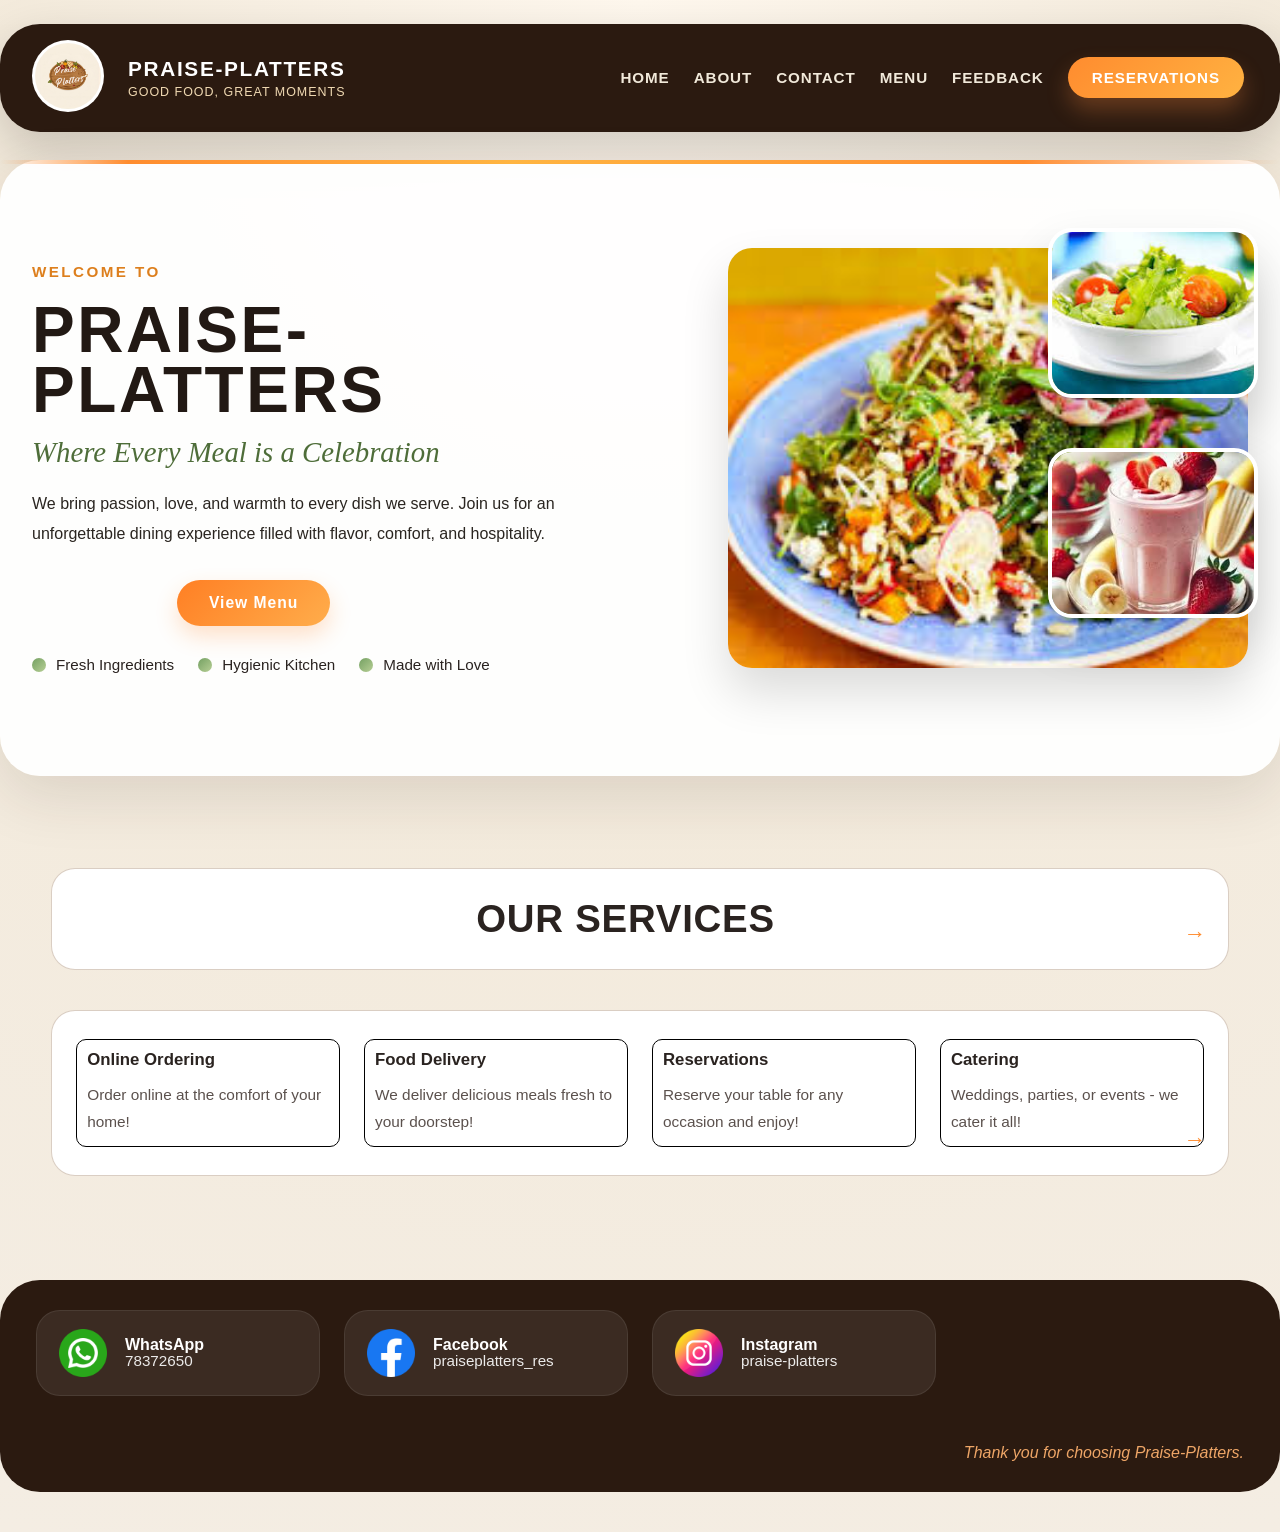
<file: index.html>
<!DOCTYPE html>
<html lang="en">
<head>
    <meta charset="UTF-8">
    <meta name="viewport" content="width=device-width, initial-scale=1.0">
    <title>Praise-Platters | Culinary Excellence</title>
    <link rel="stylesheet" href="CSS-Styles/index.css">
</head>

<body>
    <header>
        <div class="logo">
            <img src="images/PRAISEPLATERS-LOGO.png" alt="Praise-Platters Logo">
        </div>
        <h2>Praise-Platters</h2>
        
        <nav>
            <ul>
                <li><a href="index.html">Home</a></li>
                <li><a href="about.html">About</a></li>
                <li><a href="contact.html">Contact</a></li>
                <li><a href="menu.html">Menu</a></li>
                <li><a href="feedback.html">Feedback</a></li>
                <li><a href="reservations.html">Reservations</a></li>
            </ul>
        </nav>
    </header>

    <main class="main-body">
        <section class="Welcome">
            <div class="welcome-content">
                <p class="tagline">WELCOME TO</p>
                <h1>PRAISE-PLATTERS</h1>
                <p class="tagline-sub">Where Every Meal is a Celebration</p>
                <p class="main-text">We bring passion, love, and warmth to every dish we serve. Join us for an unforgettable dining experience filled with flavor, comfort, and hospitality.</p>
                <div class="action-buttons">
                    <a href="menu.html"><button class="primary-btn">View Menu</button></a>
                </div>

                <div class="welcome-badges">
                    <div class="badge">Fresh Ingredients</div>
                    <div class="badge">Hygienic Kitchen</div>
                    <div class="badge">Made with Love</div>
                </div>
            </div>

            <div class="welcome-gallery">
                <div class="salad-platter">
                    <img src="images/salad plater.jpg" alt="Premium Salad Platter">
                </div>

                <div class="salad">
                    <img src="images/landing page img(salad).jpg" alt="Fresh Salad">
                </div>
            
                <div class="smothie">
                    <img src="images/landing page img(smothie).jpg" alt="Refreshing Smoothie">
                </div>
            </div>
        </section>

        <section class="Services">
            <div class="services-header">
                <h1>OUR SERVICES</h1>
            </div>

            <div class="services-grid">
                <div class="Ordering">
                    <h3>Online Ordering</h3>
                    <p>Order online at the comfort of your home!</p>
                </div>

                <div class="Delivery">
                    <h3>Food Delivery</h3>
                    <p>We deliver delicious meals fresh to your doorstep!</p>
                </div>

                <div class="Reservation">
                    <h3>Reservations</h3>
                    <p>Reserve your table for any occasion and enjoy!</p>
                </div>

                <div class="Catering">
                    <h3>Catering</h3>
                    <p>Weddings, parties, or events - we cater it all!</p>
                </div>
            </div>
        </section>
    </main>

    <footer>
        <div class="social-item">
            <img src="images/whatsapp.png" alt="WhatsApp">
            <div>
                <h3>WhatsApp</h3>
                <h3>78372650</h3>
            </div>
        </div>

        <div class="social-item">
            <img src="images/facebook.png" alt="Facebook">
            <div>
                <h3>Facebook</h3>
                <h3>praiseplatters_res</h3>
            </div>
        </div>

        <div class="social-item">
            <img src="images/instagram.png" alt="Instagram">
            <div>
                <h3>Instagram</h3>
                <h3>praise-platters</h3>
            </div>
        </div>
    </footer>
    
</body>
</html>
</file>
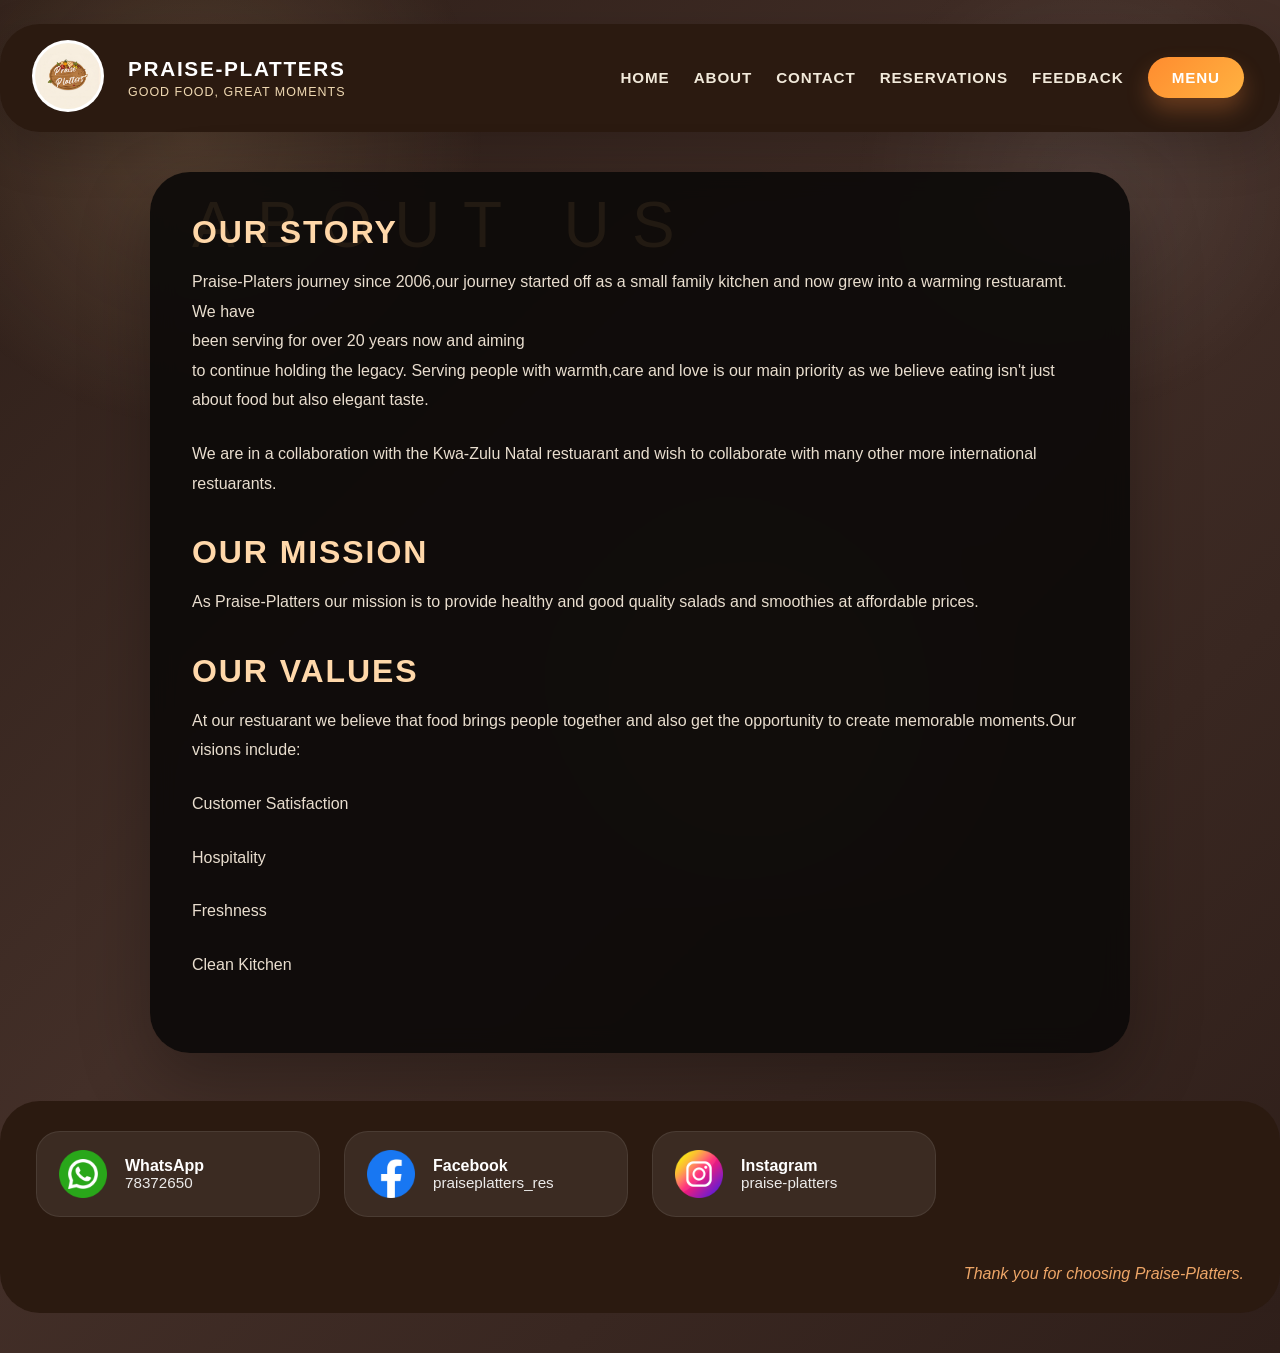
<file: about.html>
<!DOCTYPE html>
<html lang="en">
<head>
    <meta charset="UTF-8">
    <meta name="viewport" content="width=device-width, initial-scale=1.0">
    <title>About</title>
    <link rel="stylesheet" href="CSS-Styles/about.css">
</head>

<body>
    <header>
        <div class="logo">
            <img src="images/PRAISEPLATERS-LOGO.png">
        </div>
        <h2>Praise-Platters</h2>
        <nav>
            <ul>
                <li><a href="index.html">Home</a></li>
                <li><a href="about.html">About</a></li>
                <li><a href="contact.html">Contact</a></li>
                <li><a href="reservations.html">Reservations</a></li>
                <li><a href="feedback.html">Feedback</a></li>
                <li><a href="menu.html">Menu</a></li>
            </ul>
        </nav>
    </header>

    <main class="main-body">

        <section class="About-Us">
            <h2>Our Story</h2>
            <p>Praise-Platers journey since 2006,our journey started off as a small family kitchen and now grew into a warming restuaramt. We have<br>been serving for over 20 years now and aiming<br>to continue holding the legacy. Serving people with warmth,care and love is our main priority as we believe eating isn't just about food but also elegant taste.</p>
            <p>We are in a collaboration with the Kwa-Zulu Natal restuarant and wish to collaborate with many other more international restuarants.</p>

            <h2>Our Mission</h2>
            <p>As Praise-Platters our mission is to provide healthy and good quality salads and smoothies at affordable prices.</p>

            <h2>Our Values</h2>
            <p>At our restuarant we believe that food brings people together and also get the opportunity to create memorable moments.Our visions include:</p>
            <p>Customer Satisfaction</p>
            <p>Hospitality</p>
            <p>Freshness</p>
            <p>Clean Kitchen</p>
        </section>
    </main>

    <footer>
        <div class="social-item">
            <img src="images/whatsapp.png" alt="WhatsApp">
            <div>
                <h3>WhatsApp</h3>
                <h3>78372650</h3>
            </div>
        </div>

        <div class="social-item">
            <img src="images/facebook.png" alt="Facebook">
            <div>
                <h3>Facebook</h3>
                <h3>praiseplatters_res</h3>
            </div>
        </div>

        <div class="social-item">
            <img src="images/instagram.png" alt="Instagram">
            <div>
                <h3>Instagram</h3>
                <h3>praise-platters</h3>
            </div>
        </div>
    </footer>
    
</body>
</html>
</file>
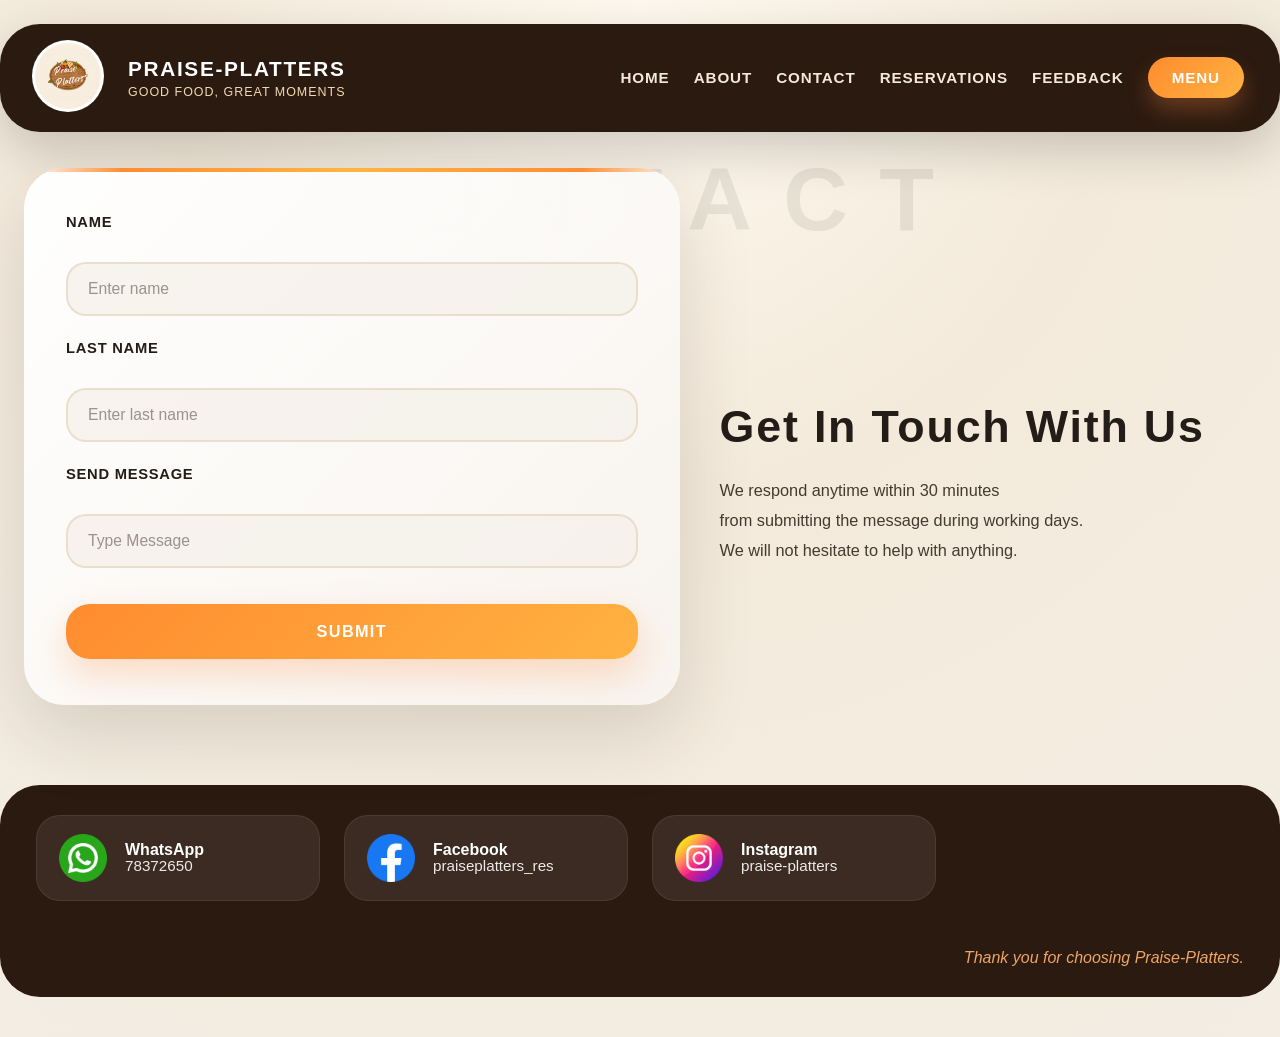
<file: contact.html>
<!DOCTYPE html>
<html lang="en">
<head>
    <meta charset="UTF-8">
    <meta name="viewport" content="width=device-width, initial-scale=1.0">
    <title>Contact</title>
    <link rel="stylesheet" href="CSS-Styles/contact.css">
</head>
<body>
    <header>
         <div class="logo">
            <img src="images/PRAISEPLATERS-LOGO.png">
        </div>
        <h2>Praise-Platters</h2>
        <nav>
            <ul>
                <li><a href="index.html">Home</a></li>
                <li><a href="about.html">About</a></li>
                <li><a href="contact.html">Contact</a></li>
                <li><a href="reservations.html">Reservations</a></li>
                <li><a href="feedback.html">Feedback</a></li>
                <li><a href="menu.html">Menu</a></li>
            </ul>
        </nav>
    </header>

    <main>
      <div class="Form">
           <form>
              <h3>Name</h3>
              <input type="text" placeholder="Enter name" required>

             <h3>Last Name</h3>
             <input type="text" placeholder="Enter last name" required>

             <h3>Send Message</h3>
             <input type="text" placeholder="Type Message" required>

             <div class="button">
                <button>SUBMIT</button>
             </div>
           </form>
     </div>

     <h2>Get In Touch With Us</h2>
     <p>We respond anytime within 30 minutes<br>from submitting the message during working days.<br>We will not hesitate to help with anything.</p>

    </main>

     <footer>
        <div class="social-item">
            <img src="images/whatsapp.png" alt="WhatsApp">
            <div>
                <h3>WhatsApp</h3>
                <h3>78372650</h3>
            </div>
        </div>

        <div class="social-item">
            <img src="images/facebook.png" alt="Facebook">
            <div>
                <h3>Facebook</h3>
                <h3>praiseplatters_res</h3>
            </div>
        </div>

        <div class="social-item">
            <img src="images/instagram.png" alt="Instagram">
            <div>
                <h3>Instagram</h3>
                <h3>praise-platters</h3>
            </div>
        </div>
    </footer>

</body>
</html>
</file>
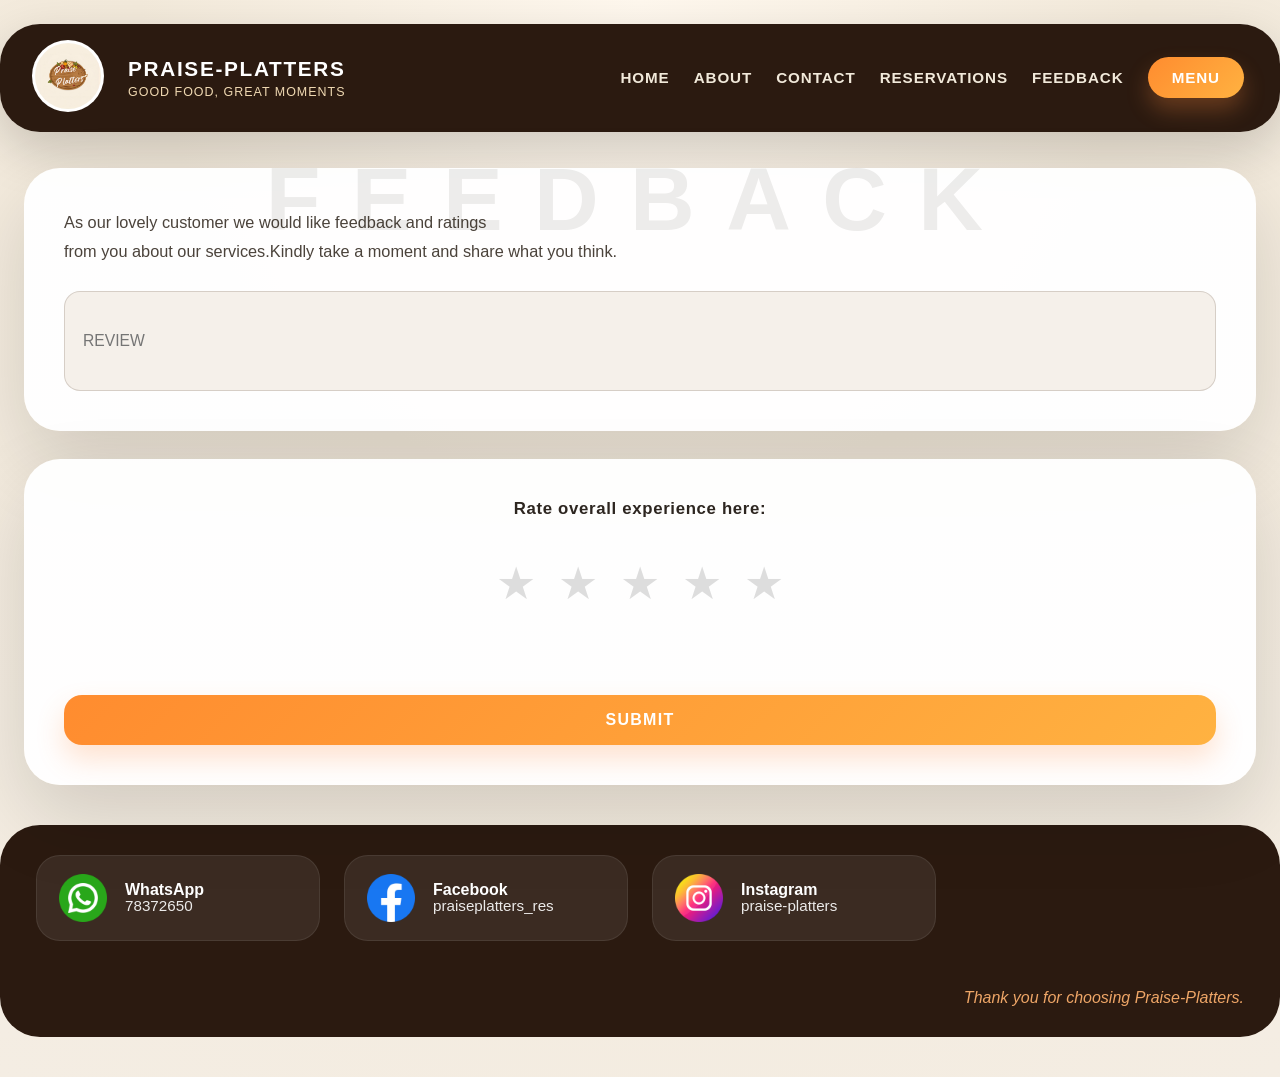
<file: feedback.html>
<!DOCTYPE html>
<html lang="en">
<head>
    <meta charset="UTF-8">
    <meta name="viewport" content="width=device-width, initial-scale=1.0">
    <title>Feedback</title>
    <link rel="stylesheet" href="CSS-Styles/feedback.css">
</head>
<body>
    <header>
        <div class="logo">
            <img src="images/PRAISEPLATERS-LOGO.png">
        </div>
        <h2>Praise-Platters</h2>
        <nav>
            <ul>
                <li><a href="index.html">Home</a></li>
                <li><a href="about.html">About</a></li>
                <li><a href="contact.html">Contact</a></li>
                <li><a href="reservations.html">Reservations</a></li>
                <li><a href="feedback.html">Feedback</a></li>
                <li><a href="menu.html">Menu</a></li>
            </ul>
        </nav>
    </header>

    <main>

        <div class="Reviews">
            <p>As our lovely customer we would like feedback and ratings<br>from you about our services.Kindly take a moment and share what you think.</p>
            <form>
                <input type="text" placeholder="REVIEW" required>
            </form>
        </div>

        <div class="button">
                   <p>Rate overall experience here: </p>
            
            <div class="star-rating" id="starRating">
                <span class="star" data-value="1">★</span>
                <span class="star" data-value="2">★</span>
                <span class="star" data-value="3">★</span>
                <span class="star" data-value="4">★</span>
                <span class="star" data-value="5">★</span>
            </div>
            <p id="ratingDisplay" style="margin-top: 10px; color: #ff8c2f; font-weight: 700;"></p>

            <button>SUBMIT</button>

        </div>

    </main>

       <footer>
        <div class="social-item">
            <img src="images/whatsapp.png" alt="WhatsApp">
            <div>
                <h3>WhatsApp</h3>
                <h3>78372650</h3>
            </div>
        </div>

        <div class="social-item">
            <img src="images/facebook.png" alt="Facebook">
            <div>
                <h3>Facebook</h3>
                <h3>praiseplatters_res</h3>
            </div>
        </div>

        <div class="social-item">
            <img src="images/instagram.png" alt="Instagram">
            <div>
                <h3>Instagram</h3>
                <h3>praise-platters</h3>
            </div>
        </div>
    </footer>
    
    
    <script>
        let selectedRating = 0;
        
        document.addEventListener('DOMContentLoaded', function() {
            const stars = document.querySelectorAll('.star');
            const ratingDisplay = document.getElementById('ratingDisplay');
            const submitButton = document.querySelector('.button button');
            const reviewForm = document.querySelector('.Reviews form');
            
            // Star rating functionality
            stars.forEach(star => {
                star.addEventListener('click', function() {
                    selectedRating = this.getAttribute('data-value');
                    updateStars(selectedRating);
                    ratingDisplay.textContent = 'Your rating: ' + selectedRating + '/5 ⭐';
                });
                
                star.addEventListener('mouseover', function() {
                    updateStars(this.getAttribute('data-value'));
                });
            });
            
            // Reset stars on mouse leave
            document.getElementById('starRating').addEventListener('mouseleave', function() {
                updateStars(selectedRating);
            });
            
            // Submit button functionality
            submitButton.addEventListener('click', function(e) {
                e.preventDefault();
                
                const reviewText = reviewForm.querySelector('input[placeholder="REVIEW"]').value.trim();
                
                // Check if review and rating are provided
                if (!reviewText) {
                    alert('Please write a review.');
                    return;
                }
                
                if (selectedRating === 0) {
                    alert('Please select a star rating.');
                    return;
                }
                
                // Show thank you message
                showThankYouMessage();
                
                // Reset form and rating
                reviewForm.reset();
                selectedRating = 0;
                updateStars(0);
                ratingDisplay.textContent = '';
            });
        });
        
        function updateStars(rating) {
            const stars = document.querySelectorAll('.star');
            stars.forEach(star => {
                const starValue = star.getAttribute('data-value');
                if (starValue <= rating) {
                    star.classList.add('active');
                } else {
                    star.classList.remove('active');
                }
            });
        }
        
        function showThankYouMessage() {
            // Create overlay
            const overlay = document.createElement('div');
            overlay.style.cssText = `
                position: fixed;
                top: 0;
                left: 0;
                width: 100%;
                height: 100%;
                background: rgba(0, 0, 0, 0.5);
                display: flex;
                align-items: center;
                justify-content: center;
                z-index: 1000;
            `;
            
            // Create message box
            const messageBox = document.createElement('div');
            messageBox.style.cssText = `
                background: #fff;
                padding: 40px;
                border-radius: 30px;
                text-align: center;
                box-shadow: 0 20px 60px rgba(0, 0, 0, 0.3);
                max-width: 400px;
                animation: slideIn 0.4s ease-out;
            `;
            
            messageBox.innerHTML = `
                <p style="font-size: 1.8rem; color: #ff8c2f; font-weight: 700; margin-bottom: 16px;">
                    ✓ Thank you for your feedback!
                </p>
                <p style="font-size: 1rem; color: #4b433b; margin-bottom: 24px;">
                    We appreciate your review and response.
                </p>
                <button style="
                    padding: 12px 32px;
                    background: linear-gradient(135deg, #ff8c2f 0%, #ffb241 100%);
                    color: #fff;
                    border: none;
                    border-radius: 20px;
                    font-weight: 700;
                    cursor: pointer;
                    font-size: 1rem;
                ">Close</button>
            `;
            
            overlay.appendChild(messageBox);
            document.body.appendChild(overlay);
            
            // Add animation styles
            const style = document.createElement('style');
            style.textContent = `
                @keyframes slideIn {
                    from {
                        transform: translateY(-30px);
                        opacity: 0;
                    }
                    to {
                        transform: translateY(0);
                        opacity: 1;
                    }
                }
            `;
            document.head.appendChild(style);
            
            // Close button functionality
            messageBox.querySelector('button').addEventListener('click', function() {
                overlay.remove();
            });
            
            // Close on overlay click
            overlay.addEventListener('click', function(e) {
                if (e.target === overlay) {
                    overlay.remove();
                }
            });
        }
    </script>
    
</body>
</html>
</file>
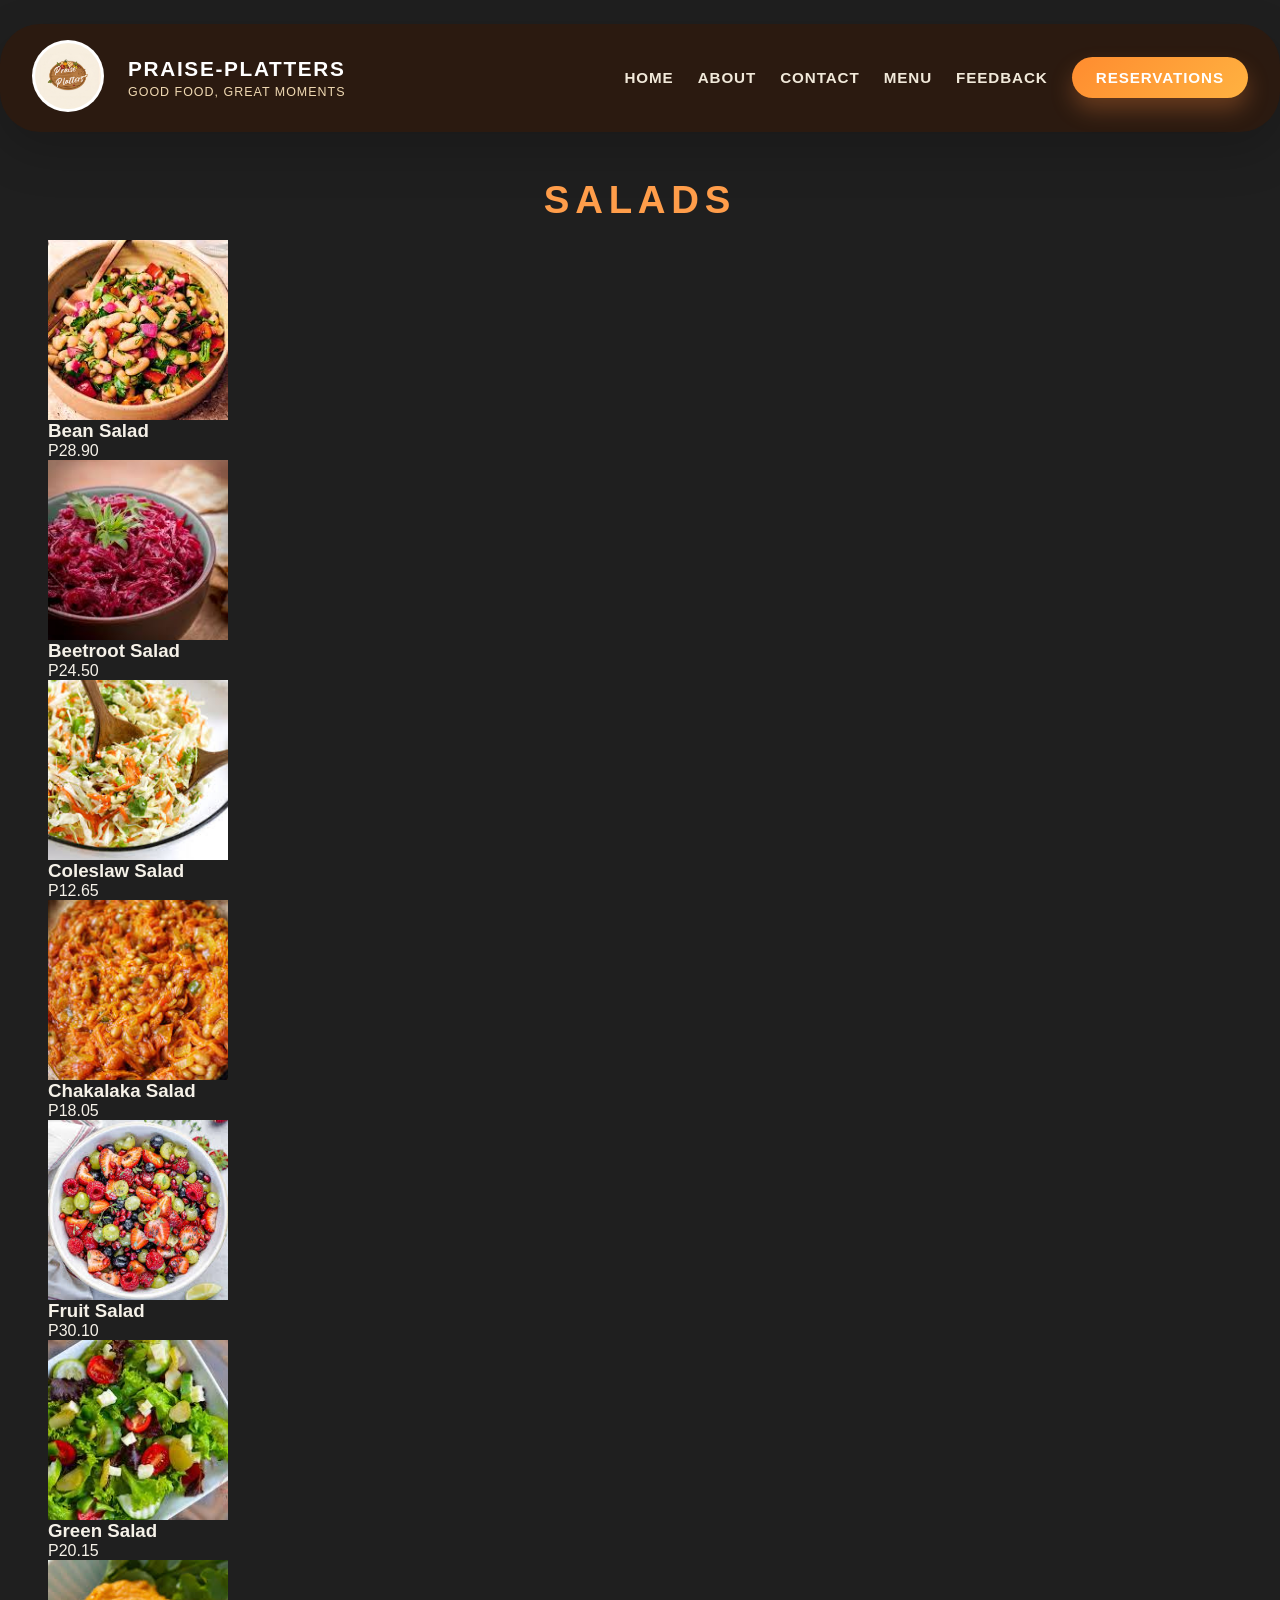
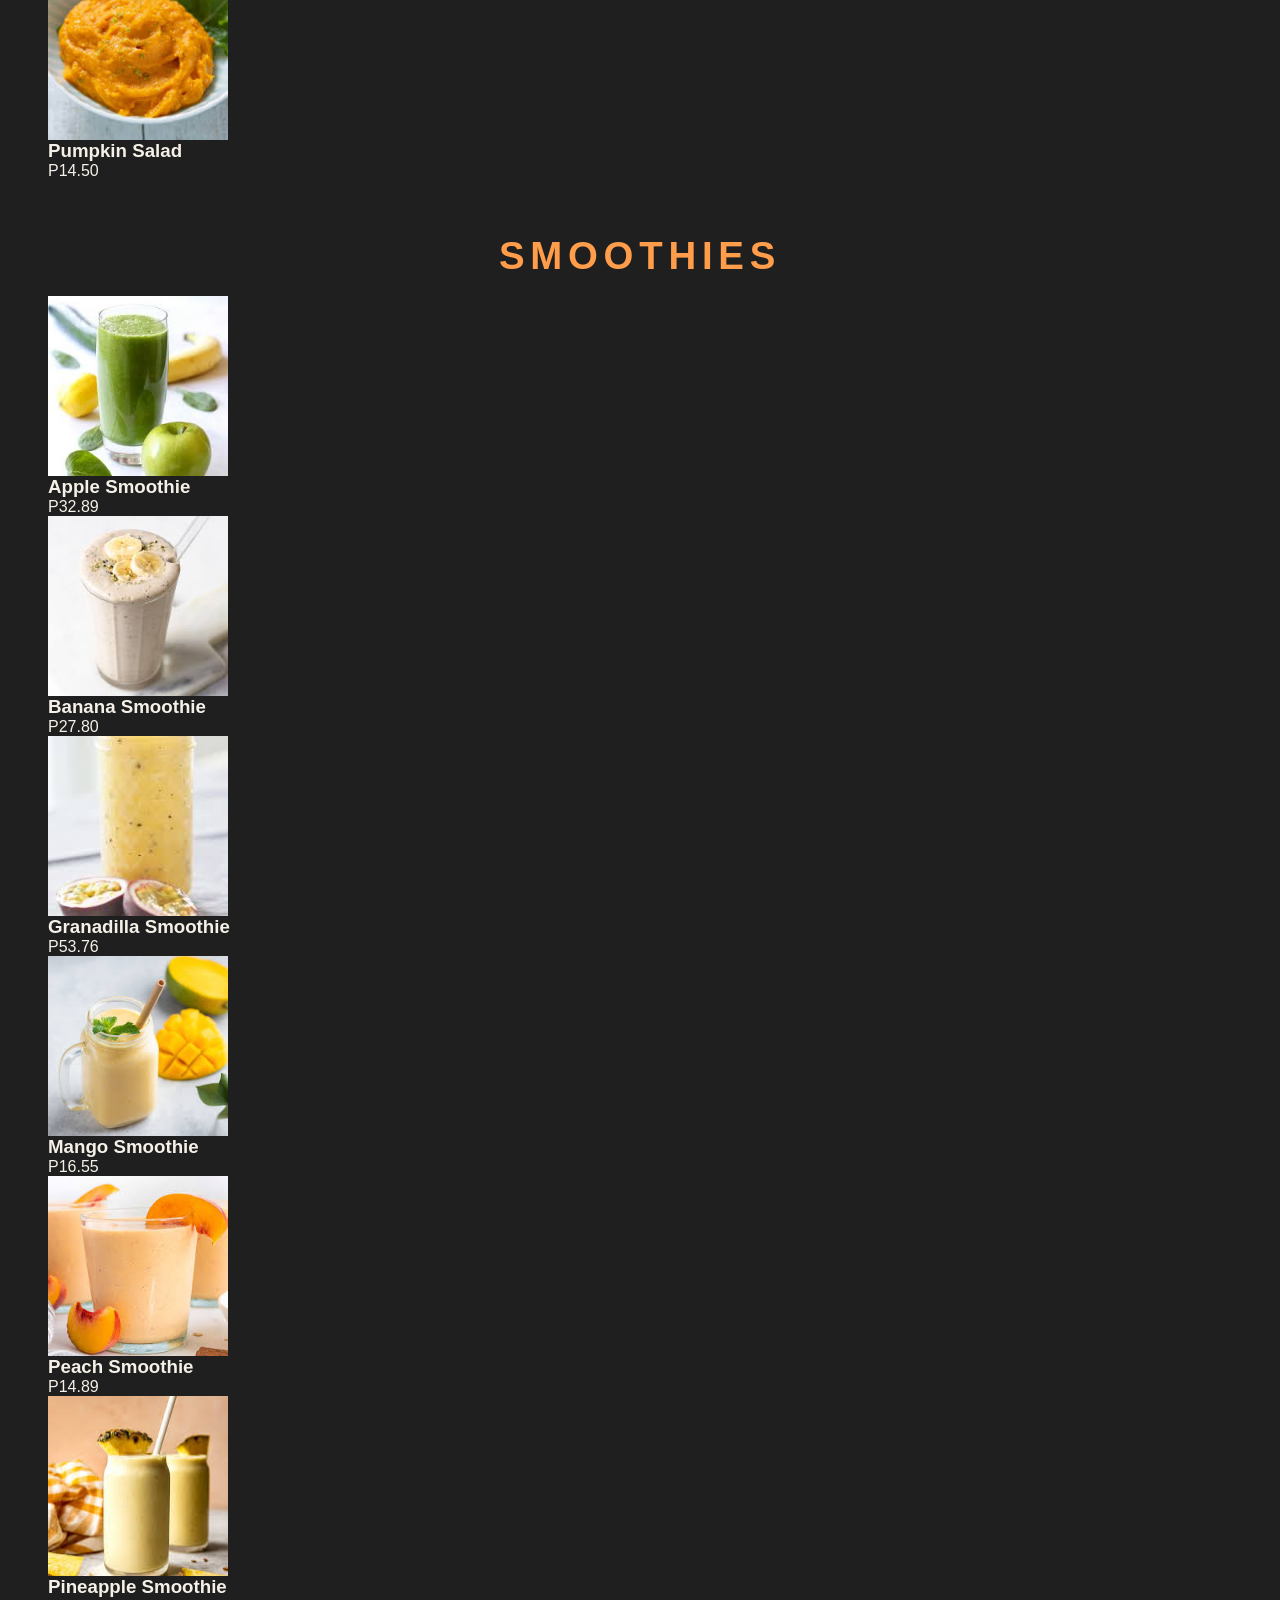
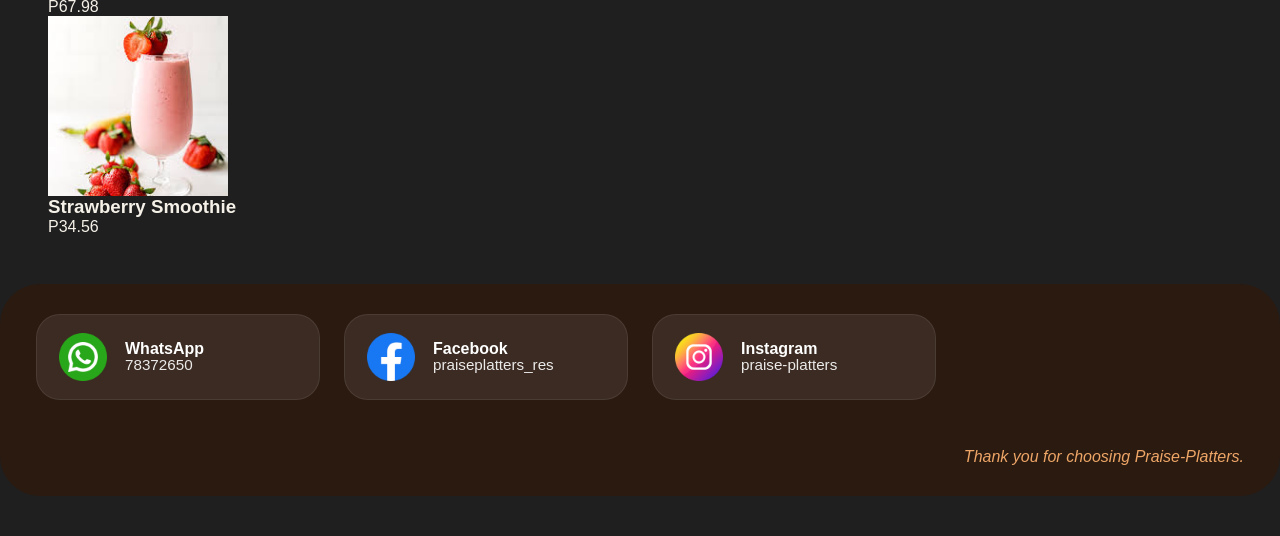
<file: menu.html>
<!DOCTYPE html>
<html lang="en">
<head>
    <meta charset="UTF-8">
    <meta name="viewport" content="width=device-width, initial-scale=1.0">
    <title>Menu</title>

    <link rel="stylesheet" href="CSS-Styles/menu.css">
</head>
<body>
    <header>
        <div class="logo">
            <img src="images/PRAISEPLATERS-LOGO.png" alt="Praise-Platters Logo">
        </div>
        <h2>Praise-Platters</h2>
        
        <nav>
            <ul>
                <li><a href="index.html">Home</a></li>
                <li><a href="about.html">About</a></li>
                <li><a href="contact.html">Contact</a></li>
                <li><a href="menu.html">Menu</a></li>
                <li><a href="feedback.html">Feedback</a></li>
                <li><a href="reservations.html">Reservations</a></li>
            </ul>
        </nav>
    </header>

    <main>
        <div class="menu-container">
            <div class="menu-section">
                <div class="menu-heading">
                    <h1>Salads</h1>
                </div>
                <div class="row row-cols-1 row-cols-sm-2 row-cols-lg-3 g-4">
                    <div class="col">
                        <article class="card h-100 bg-dark border-0 shadow-sm text-center text-light">
                            <img src="images/beans salad.jpg" class="card-img-top rounded-circle mx-auto mt-3" alt="Bean Salad" style="width: 180px; height: 180px; object-fit: cover;">
                            <div class="card-body">
                                <h3 class="h5 text-warning">Bean Salad</h3>
                                <p class="mb-0 fw-semibold">P28.90</p>
                            </div>
                        </article>
                    </div>
                    <div class="col">
                        <article class="card h-100 bg-dark border-0 shadow-sm text-center text-light">
                            <img src="images/beetroot salad.jpg" class="card-img-top rounded-circle mx-auto mt-3" alt="Beetroot Salad" style="width: 180px; height: 180px; object-fit: cover;">
                            <div class="card-body">
                                <h3 class="h5 text-warning">Beetroot Salad</h3>
                                <p class="mb-0 fw-semibold">P24.50</p>
                            </div>
                        </article>
                    </div>
                    <div class="col">
                        <article class="card h-100 bg-dark border-0 shadow-sm text-center text-light">
                            <img src="images/cabbage salad.jpg" class="card-img-top rounded-circle mx-auto mt-3" alt="Coleslaw Salad" style="width: 180px; height: 180px; object-fit: cover;">
                            <div class="card-body">
                                <h3 class="h5 text-warning">Coleslaw Salad</h3>
                                <p class="mb-0 fw-semibold">P12.65</p>
                            </div>
                        </article>
                    </div>
                    <div class="col">
                        <article class="card h-100 bg-dark border-0 shadow-sm text-center text-light">
                            <img src="images/chakalaka salad.jpg" class="card-img-top rounded-circle mx-auto mt-3" alt="Chakalaka Salad" style="width: 180px; height: 180px; object-fit: cover;">
                            <div class="card-body">
                                <h3 class="h5 text-warning">Chakalaka Salad</h3>
                                <p class="mb-0 fw-semibold">P18.05</p>
                            </div>
                        </article>
                  </div>
                </div> 
                <div class="row row-cols-1 row-cols-sm-2 row-cols-lg-3 g-4 mt-3">
                <div class="col">
                        <article class="card h-100 bg-dark border-0 shadow-sm text-center text-light">
                            <img src="images/fruit salad.jpg" class="card-img-top rounded-circle mx-auto mt-3" alt="Fruit Salad" style="width: 180px; height: 180px; object-fit: cover;">
                            <div class="card-body">
                                <h3 class="h5 text-warning">Fruit Salad</h3>
                                <p class="mb-0 fw-semibold">P30.10</p>
                            </div>
                        </article>
                    </div>
                    <div class="col">
                        <article class="card h-100 bg-dark border-0 shadow-sm text-center text-light">
                            <img src="images/green salad.jpg" class="card-img-top rounded-circle mx-auto mt-3" alt="Green Salad" style="width: 180px; height: 180px; object-fit: cover;">
                            <div class="card-body">
                                <h3 class="h5 text-warning">Green Salad</h3>
                                <p class="mb-0 fw-semibold">P20.15</p>
                            </div>
                        </article>
                    </div>
                    <div class="col">
                        <article class="card h-100 bg-dark border-0 shadow-sm text-center text-light">
                            <img src="images/pumpkin salad.jpg" class="card-img-top rounded-circle mx-auto mt-3" alt="Pumpkin Salad" style="width: 180px; height: 180px; object-fit: cover;">
                            <div class="card-body">
                                <h3 class="h5 text-warning">Pumpkin Salad</h3>
                                <p class="mb-0 fw-semibold">P14.50</p>
                            </div>
                        </article>
                    </div>

                </div>
            </div>

            <div>
                <div class="menu-heading">
                    <h1>Smoothies</h1>
                </div>
                <div class="row row-cols-1 row-cols-sm-2 row-cols-lg-3 g-4">
                    <div class="col">
                        <article class="card h-100 bg-dark border-0 shadow-sm text-center text-light">
                            <img src="images/apple smoothie.jpg" class="card-img-top rounded-circle mx-auto mt-3" alt="Apple Smoothie" style="width: 180px; height: 180px; object-fit: cover;">
                            <div class="card-body">
                                <h3 class="h5 text-warning">Apple Smoothie</h3>
                                <p class="mb-0 fw-semibold">P32.89</p>
                            </div>
                        </article>
                    </div>
                    <div class="col">
                        <article class="card h-100 bg-dark border-0 shadow-sm text-center text-light">
                            <img src="images/banana smothie.jpg" class="card-img-top rounded-circle mx-auto mt-3" alt="Banana Smoothie" style="width: 180px; height: 180px; object-fit: cover;">
                            <div class="card-body">
                                <h3 class="h5 text-warning">Banana Smoothie</h3>
                                <p class="mb-0 fw-semibold">P27.80</p>
                            </div>
                        </article>
                    </div>
                    <div class="col">
                        <article class="card h-100 bg-dark border-0 shadow-sm text-center text-light">
                            <img src="images/granadilla smoothie.jpg" class="card-img-top rounded-circle mx-auto mt-3" alt="Granadilla Smoothie" style="width: 180px; height: 180px; object-fit: cover;">
                            <div class="card-body">
                                <h3 class="h5 text-warning">Granadilla Smoothie</h3>
                                <p class="mb-0 fw-semibold">P53.76</p>
                            </div>
                        </article>
                    </div>
                    <div class="col">
                        <article class="card h-100 bg-dark border-0 shadow-sm text-center text-light">
                            <img src="images/mango smoothie.jpg" class="card-img-top rounded-circle mx-auto mt-3" alt="Mango Smoothie" style="width: 180px; height: 180px; object-fit: cover;">
                            <div class="card-body">
                                <h3 class="h5 text-warning">Mango Smoothie</h3>
                                <p class="mb-0 fw-semibold">P16.55</p>
                            </div>
                        </article>
                    </div>

                    <div class="col">
                        <article class="card h-100 bg-dark border-0 shadow-sm text-center text-light">
                            <img src="images/peach smoothie.jpg" class="card-img-top rounded-circle mx-auto mt-3" alt="Peach Smoothie" style="width: 180px; height: 180px; object-fit: cover;">
                            <div class="card-body">
                                <h3 class="h5 text-warning">Peach Smoothie</h3>
                                <p class="mb-0 fw-semibold">P14.89</p>
                            </div>
                        </article>
                    </div>
                    <div class="col">
                        <article class="card h-100 bg-dark border-0 shadow-sm text-center text-light">
                            <img src="images/pineapple smoothie.jpg" class="card-img-top rounded-circle mx-auto mt-3" alt="Pineapple Smoothie" style="width: 180px; height: 180px; object-fit: cover;">
                            <div class="card-body">
                                <h3 class="h5 text-warning">Pineapple Smoothie</h3>
                                <p class="mb-0 fw-semibold">P67.98</p>
                            </div>
                        </article>
                    </div>
                    <div class="col">
                        <article class="card h-100 bg-dark border-0 shadow-sm text-center text-light">
                            <img src="images/srawberry smothie.jpg" class="card-img-top rounded-circle mx-auto mt-3" alt="Strawberry Smoothie" style="width: 180px; height: 180px; object-fit: cover;">
                            <div class="card-body">
                                <h3 class="h5 text-warning">Strawberry Smoothie</h3>
                                <p class="mb-0 fw-semibold">P34.56</p>
                            </div>
                        </article>
                    </div>
                </div>
            </div>
        </div>
    </main>

    <footer>
        <div class="social-item">
            <img src="images/whatsapp.png" alt="WhatsApp">
            <div>
                <h3>WhatsApp</h3>
                <h3>78372650</h3>
            </div>
        </div>

        <div class="social-item">
            <img src="images/facebook.png" alt="Facebook">
            <div>
                <h3>Facebook</h3>
                <h3>praiseplatters_res</h3>
            </div>
        </div>

        <div class="social-item">
            <img src="images/instagram.png" alt="Instagram">
            <div>
                <h3>Instagram</h3>
                <h3>praise-platters</h3>
            </div>
        </div>
    </footer>
    
</body>
</html>
</file>
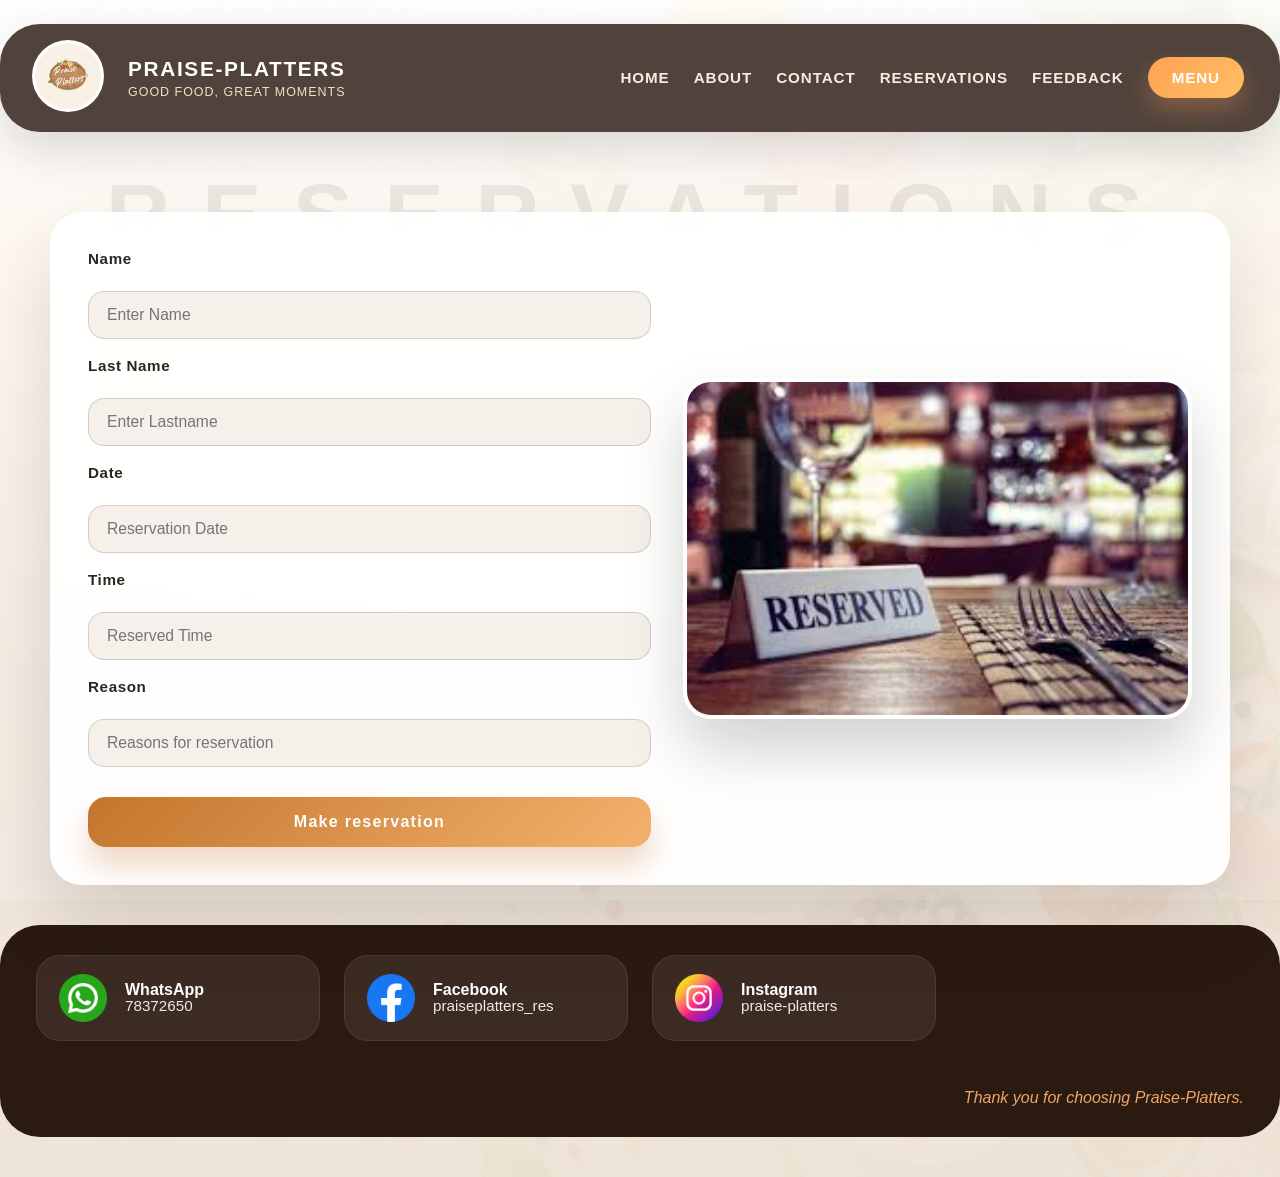
<file: reservations.html>
<!DOCTYPE html>
<html lang="en">
<head>
    <meta charset="UTF-8">
    <meta name="viewport" content="width=device-width, initial-scale=1.0">
    <title>Reservations</title>
    <link rel="stylesheet" href="CSS-Styles/reservations.css">

</head>
<body>
    <header>
        <div class="logo">
            <img src="images/PRAISEPLATERS-LOGO.png">
        </div>
        <h2>Praise-Platters</h2>
        <nav>
            <ul>
                <li><a href="index.html">Home</a></li>
                <li><a href="about.html">About</a></li>
                <li><a href="contact.html">Contact</a></li>
                <li><a href="reservations.html">Reservations</a></li>
                <li><a href="feedback.html">Feedback</a></li>
                <li><a href="menu.html">Menu</a></li>
            </ul>
        </nav>
    </header>

    <main class="main-body">

        <div class="form">
            <form>
                <h3>Name</h3>
                <input type="text" placeholder="Enter Name" required>

                <h3>Last Name</h3>
                <input type="text" placeholder="Enter Lastname" required>

                <h3>Date</h3>
                <input type="text" placeholder="Reservation Date" required>

                <h3>Time</h3>
                <input type="text" placeholder="Reserved Time" required>

                <h3>Reason</h3>
                <input type="text" placeholder="Reasons for reservation" required>

                <div class="button">
                    <button>Make reservation</button>
                </div>
            </form>
            <img src="images/reserved table.jpg">
        </div>
    </main>

    <footer>
        <div class="social-item">
            <img src="images/whatsapp.png" alt="WhatsApp">
            <div>
                <h3>WhatsApp</h3>
                <h3>78372650</h3>
            </div>
        </div>

        <div class="social-item">
            <img src="images/facebook.png" alt="Facebook">
            <div>
                <h3>Facebook</h3>
                <h3>praiseplatters_res</h3>
            </div>
        </div>

        <div class="social-item">
            <img src="images/instagram.png" alt="Instagram">
            <div>
                <h3>Instagram</h3>
                <h3>praise-platters</h3>
            </div>
        </div>
    </footer>
    
</body>
</html>
</file>
<file: CSS-Styles/index.css>
﻿* {
    margin: 0;
    padding: 0;
    box-sizing: border-box;
}

html, body {
    min-height: 100%;
    font-family: "Franklin Gothic Medium", "Arial Narrow", Arial, sans-serif;
    background: radial-gradient(circle at top, #fff8ee 0%, #f3eadb 40%, #f4ede3 100%);
    color: #2a2320;
}

body {
    overflow-x: hidden;
}

a {
    text-decoration: none;
    color: inherit;
}

button {
    cursor: pointer;
}

/* ===== HEADER ===== */
header {
    display: flex;
    max-width: 1280px;
    margin: 24px auto 0;
    padding: 16px 32px;
    align-items: center;
    justify-content: space-between;
    gap: 24px;
    background: #2b1a10;
    border-radius: 40px;
    box-shadow: 0 18px 50px rgba(0, 0, 0, 0.18);
}

header .logo img {
    width: 72px;
    height: 72px;
    border-radius: 50%;
    border: 3px solid rgba(255, 255, 255, 0.2);
    object-fit: cover;
    background: #fff;
}

header h2 {
    font-size: 1.3rem;
    color: #fff;
    letter-spacing: 0.08em;
    text-transform: uppercase;
    font-weight: 700;
}

header h2::after {
    content: "Good Food, Great Moments";
    display: block;
    margin-top: 4px;
    font-size: 0.78rem;
    font-weight: 400;
    letter-spacing: 0.08em;
    color: #f0d9b2;
}

header nav {
    flex: 1;
}

header nav ul {
    display: flex;
    justify-content: flex-end;
    gap: 24px;
    list-style: none;
    flex-wrap: wrap;
    padding-right: 4px;
}

header nav li a {
    color: #f1e9da;
    font-size: 0.95rem;
    letter-spacing: 0.06em;
    font-weight: 600;
    text-transform: uppercase;
    padding: 8px 0;
    transition: color 0.25s ease;
}

header nav li a:hover {
    color: #ffb14c;
}

header nav li:last-child a {
    background: linear-gradient(135deg, #ff8c2f 0%, #ffb241 100%);
    color: #fff;
    padding: 12px 24px;
    border-radius: 999px;
    box-shadow: 0 12px 22px rgba(255, 139, 63, 0.28);
}

header nav li:last-child a:hover {
    transform: translateY(-2px);
}

/* ===== MAIN & HERO ===== */
.main-body {
    max-width: 1280px;
    margin: 0 auto 40px;
}

.Welcome {
    display: grid;
    grid-template-columns: 1.05fr 0.95fr;
    gap: 40px;
    align-items: center;
    padding: 48px 32px;
    background: rgba(255, 255, 255, 0.95);
    border-radius: 40px;
    box-shadow: 0 20px 60px rgba(53, 35, 28, 0.12);
    margin-top: 28px;
    position: relative;
}

.Welcome::before {
    content: "";
    position: absolute;
    top: 0;
    left: 0;
    right: 0;
    height: 4px;
    border-top-left-radius: 40px;
    border-top-right-radius: 40px;
    background: linear-gradient(90deg, transparent 0%, #ff8c2f 10%, #ffb541 40%, #ff8c2f 80%, transparent 100%);
}

.welcome-content {
    z-index: 1;
}

.Welcome .tagline {
    display: inline-block;
    color: #dd7f1d;
    letter-spacing: 0.16em;
    font-size: 0.95rem;
    font-weight: 700;
    text-transform: uppercase;
    margin-bottom: 20px;
}

.Welcome h1 {
    font-size: clamp(3rem, 5vw, 5.2rem);
    line-height: 0.94;
    color: #221914;
    margin-bottom: 16px;
    letter-spacing: 0.04em;
}

.Welcome .tagline-sub {
    color: #4e6d39;
    font-size: 1.8rem;
    font-family: Georgia, serif;
    font-style: italic;
    margin-bottom: 20px;
    display: inline-block;
}

.Welcome .main-text {
    max-width: 590px;
    color: #2a2520;
    font-size: 1rem;
    line-height: 1.85;
    margin-bottom: 32px;
}

.action-buttons {
    display: flex;
    gap: 18px;
    flex-wrap: wrap;
    margin-bottom: 30px;
    margin-left: 145px;
}


.primary-btn {
    background: linear-gradient(135deg, #ff7f24 0%, #ffad4b 100%);
    color: #fff;
    border: none;
    box-shadow: 0 10px 22px rgba(255, 129, 39, 0.24);
    border-radius: 999px;
    padding: 14px 32px;
    font-weight: 700;
    font-size: 0.98rem;
    letter-spacing: 0.06em;
    transition: all 0.3s ease;
    margin-left: 0;
}

.primary-btn:hover {
    transform: translateY(-2px);
}

.secondary-btn {
    background: transparent;
    color: #2a2320;
    border: 2px solid #2a2320;
}

.secondary-btn:hover {
    background: #f7f0e6;
}

.welcome-badges {
    display: flex;
    gap: 24px;
    flex-wrap: wrap;
    margin-top: 24px;
}

.badge {
    display: flex;
    align-items: center;
    gap: 10px;
    color: #2a2320;
    font-size: 0.95rem;
}

.badge::before {
    content: "";
    width: 14px;
    height: 14px;
    border-radius: 50%;
    background: linear-gradient(135deg, #74a062 0%, #b7cf95 100%);
    display: inline-block;
}

/* ===== HERO IMAGE LAYOUT ===== */
.welcome-gallery {
    position: relative;
    min-height: 520px;
}

.salad-platter,
.salad,
.smothie {
    position: absolute;
    border-radius: 24px;
    overflow: hidden;
    box-shadow: 0 24px 48px rgba(0, 0, 0, 0.14);
}

.salad-platter {
    width: 520px;
    height: 420px;
    top: 40px;
    right: 0;
    z-index: 2;
}

.salad {
    width: 210px;
    height: 170px;
    top: 20px;
    right: -10px;
    z-index: 3;
    border: 4px solid #fff;
}

.smothie {
    width: 210px;
    height: 170px;
    top: 240px;
    right: -10px;
    z-index: 3;
    border: 4px solid #fff;
}

.salad-platter img,
.salad img,
.smothie img {
    width: 100%;
    height: 100%;
    object-fit: cover;
    display: block;
}

.salad-platter:hover img,
.salad:hover img,
.smothie:hover img {
    transform: scale(1.03);
}

/* ===== SERVICES SECTION ===== */
.Services {
    padding: 64px 4%;
    background: transparent;
    margin-top: 28px;
}

.services-header {
    text-align: center;
    margin-bottom: 40px;
}

.services-label {
    color: #ff8c2f;
    font-size: 0.95rem;
    font-weight: 700;
    letter-spacing: 0.12em;
    text-transform: uppercase;
    margin-bottom: 12px;
}

.services-header h1 {
    color: #2a2320;
    font-size: clamp(2.1rem, 3vw, 2.8rem);
    letter-spacing: 0.02em;
    margin: 0;
    margin-left: 400px;
}

.services-grid {
    display: grid;
    grid-template-columns: repeat(4, minmax(180px, 1fr));
    gap: 24px;
    max-width: 1200px;
    margin: 0 auto;
}

.Services > div {
    background: rgba(255, 255, 255, 0.98);
    border: 1px solid rgba(188, 167, 147, 0.55);
    border-radius: 24px;
    padding: 28px 24px;
    text-align: left;
    transition: transform 0.3s ease, box-shadow 0.3s ease;
    position: relative;
}

.Services > div:hover {
    transform: translateY(-6px);
    box-shadow: 0 20px 40px rgba(0, 0, 0, 0.12);
}

.service-icon {
    width: 44px;
    height: 44px;
    display: inline-flex;
    align-items: center;
    justify-content: center;
    border-radius: 14px;
    background: #f7f2eb;
    color: #4c542b;
    margin-bottom: 18px;
    font-size: 1.1rem;
}

.Services h3 {
    margin: 0 0 12px;
    color: #2a2320;
    font-size: 1.05rem;
    font-weight: 700;
}

.Services p {
    margin: 0;
    color: #5b514d;
    font-size: 0.96rem;
    line-height: 1.75;
}

.Services > div::after {
    content: "→";
    position: absolute;
    right: 22px;
    bottom: 22px;
    color: #ff8c2f;
    font-size: 1.4rem;
    transition: transform 0.3s ease;
}

.Services > div:hover::after {
    transform: translateX(4px);
}

.Ordering {
    border: black 1px solid;
    padding: 10px;
    border-radius: 10px;
}

.Delivery {
    border: black 1px solid;
    padding: 10px;
    border-radius: 10px;
}

.Catering {
    border: black 1px solid;
    padding: 10px;
    border-radius: 10px;
}

.Reservation {
    border: black 1px solid;
    padding: 10px;
    border-radius: 10px;
}

/* ===== FOOTER ===== */
footer {
    max-width: 1280px;
    margin: 0 auto 40px;
    background: #2b1a10;
    border-radius: 40px;
    padding: 30px 36px;
    display: grid;
    grid-template-columns: repeat(4, minmax(180px, 1fr));
    gap: 24px;
    align-items: center;
    color: #fff;
}

.social-item {
    display: flex;
    gap: 18px;
    align-items: center;
    padding: 18px 22px;
    background: rgba(255, 255, 255, 0.08);
    border-radius: 24px;
    border: 1px solid rgba(255, 255, 255, 0.08);
}

.social-item img {
    width: 48px;
    height: 48px;
    object-fit: contain;
}

.social-item h3 {
    margin: 0;
    line-height: 1.1;
}

.social-item h3:first-of-type {
    font-size: 1rem;
    font-weight: 700;
}

.social-item h3:last-child {
    font-size: 0.95rem;
    font-weight: 500;
    opacity: 0.9;
}

footer::after {
    content: "Thank you for choosing Praise-Platters.";
    grid-column: 1 / -1;
    justify-self: end;
    color: #ffb26f;
    font-style: italic;
    font-size: 1rem;
    opacity: 0.92;
    margin-top: 24px;
}

/* ===== RESPONSIVE ===== */
@media (max-width: 980px) {
    .Welcome {
        grid-template-columns: 1fr;
        gap: 24px;
    }

    .welcome-gallery {
        min-height: 360px;
    }

    .salad-platter {
        right: auto;
        left: 50%;
        transform: translateX(-50%);
        width: min(520px, 92vw);
        height: auto;
        aspect-ratio: 520 / 420;
    }

    .salad,
    .smothie {
        right: 50%;
        transform: translateX(50%);
    }
}

@media (max-width: 1100px) {
    .primary-btn {
        margin-left: 0;
    }

    /* keep responsive breakpoints consistent */

    .Welcome {
        grid-template-columns: 1fr;
    }

    .welcome-gallery {
        height: 440px;
    }

    .salad-platter {
        width: 460px;
        height: 360px;
        top: 40px;
        right: 0;
    }

    .salad,
    .smothie {
        width: 180px;
        height: 150px;
        right: 0;
    }

    .salad {
        top: 0;
    }

    .smothie {
        top: 240px;
    }
}

@media (max-width: 900px) {
    header {
        padding: 18px 24px;
        gap: 16px;
    }

    header nav ul {
        gap: 16px;
        justify-content: flex-start;
    }

    .welcome-gallery {
        height: 360px;
    }

    .salad-platter {
        width: 360px;
        height: 300px;
    }

    .salad,
    .smothie {
        width: 160px;
        height: 130px;
    }
}

@media (max-width: 760px) {
    header nav ul {
        justify-content: flex-start;
        gap: 14px;
        padding-right: 0;
    }

    header {
        flex-direction: column;
        align-items: flex-start;
    }

    header nav ul {
        justify-content: center;
        width: 100%;
    }

    .Welcome {
        padding: 36px 24px;
    }

    .Welcome h1 {
        font-size: 2.6rem;
    }

    .Welcome .tagline-sub {
        font-size: 1.5rem;
    }

    .welcome-gallery {
        height: 320px;
    }

    .salad-platter {
        width: 300px;
        height: 250px;
    }

    .salad,
    .smothie {
        width: 140px;
        height: 120px;
    }

    footer {
        grid-template-columns: 1fr;
    }

    .social-item {
        margin-left: 0;
    }

    footer::after {
        justify-self: start;
        text-align: left;
    }
}

@media (max-width: 540px) {
    header {
        padding: 16px 18px;
    }

    header h2 {
        font-size: 1.1rem;
    }

    header nav ul {
        gap: 10px;
    }

    .Welcome {
        padding: 28px 18px;
    }

    .Welcome h1 {
        font-size: 2.1rem;
    }

    .Welcome .tagline-sub {
        font-size: 1.25rem;
    }

    .welcome-gallery {
        height: 280px;
    }

    .salad-platter {
        width: 240px;
        height: 190px;
    }

    .salad,
    .smothie {
        width: 110px;
        height: 90px;
    }

    .Services {
        padding: 56px 18px;
    }

    .services-grid {
        grid-template-columns: 1fr 1fr;
        gap: 18px;
    }

    .Services > div {
        padding: 22px 18px;
    }

    footer {
        padding: 28px 18px;
    }

    footer::after {
        font-size: 0.95rem;
    }
}

@media (max-width: 420px) {
    header nav ul {
        gap: 8px;
    }

    .Welcome {
        padding: 24px 16px;
    }

    .welcome-gallery {
        height: 260px;
    }

    .salad-platter {
        width: 220px;
        height: 170px;
    }

    .salad,
    .smothie {
        width: 100px;
        height: 80px;
    }

    .services-grid {
        grid-template-columns: 1fr;
    }
}
</file>
<file: CSS-Styles/about.css>
* {
    margin: 0;
    padding: 0;
    box-sizing: border-box;
}

html, body {
    min-height: 100%;
    font-family: "Franklin Gothic Medium", "Arial Narrow", Arial, sans-serif;
    background: linear-gradient(135deg, #2d1e18 0%, #432f28 45%, #2f1f1a 100%);
    color: #f1e8dc;
}

body {
    overflow-x: hidden;
}

body::before {
    content: "";
    position: fixed;
    inset: 0;
    background: radial-gradient(circle at 15% 15%, rgba(255, 208, 148, 0.16) 0%, transparent 22%),
                radial-gradient(circle at 85% 20%, rgba(255, 255, 255, 0.08) 0%, transparent 18%),
                radial-gradient(circle at 60% 80%, rgba(255, 191, 108, 0.12) 0%, transparent 25%);
    pointer-events: none;
    z-index: 0;
}

body > * {
    position: relative;
    z-index: 1;
}

header {
    max-width: 1280px;
    margin: 24px auto 0;
    padding: 16px 32px;
    display: flex;
    align-items: center;
    justify-content: space-between;
    gap: 24px;
    background: #2b1a10;
    border-radius: 40px;
    box-shadow: 0 18px 50px rgba(0, 0, 0, 0.18);
}

header .logo img {
    width: 72px;
    height: 72px;
    border-radius: 50%;
    border: 3px solid rgba(255, 255, 255, 0.2);
    object-fit: cover;
    background: #fff;
}

header h2 {
    font-size: 1.3rem;
    color: #fff;
    letter-spacing: 0.08em;
    text-transform: uppercase;
    font-weight: 700;
}

header h2::after {
    content: "Good Food, Great Moments";
    display: block;
    margin-top: 4px;
    font-size: 0.78rem;
    font-weight: 400;
    letter-spacing: 0.08em;
    color: #f0d9b2;
}

header nav {
    flex: 1;
}

header nav ul {
    display: flex;
    justify-content: flex-end;
    gap: 24px;
    list-style: none;
    flex-wrap: wrap;
    padding-right: 4px;
}

header nav li a {
    color: #f1e9da;
    font-size: 0.95rem;
    letter-spacing: 0.06em;
    font-weight: 600;
    text-transform: uppercase;
    padding: 8px 0;
    text-decoration: none;
    transition: color 0.25s ease;
}

header nav li a:hover {
    color: #ffb14c;
}

header nav li:last-child a {
    background: linear-gradient(135deg, #ff8c2f 0%, #ffb241 100%);
    color: #fff;
    padding: 12px 24px;
    border-radius: 999px;
    box-shadow: 0 12px 22px rgba(255, 139, 63, 0.28);
}

header nav li:last-child a:hover {
    transform: translateY(-2px);
}

main.main-body {
    max-width: 1280px;
    margin: 40px auto 0;
    padding: 0 26px 48px;
}

.About-Us {
    display: block;
    background: rgba(13, 10, 9, 0.92);
    border-radius: 40px;
    padding: 42px 42px 50px;
    box-shadow: 0 26px 70px rgba(0, 0, 0, 0.28);
    backdrop-filter: blur(12px);
    max-width: 980px;
    margin: 0 auto;
}

.About-Us::before {
    content: "About Us";
    position: absolute;
    top: 16px;
    left: 42px;
    font-size: 4rem;
    color: rgba(255, 189, 111, 0.08);
    letter-spacing: 0.35em;
    text-transform: uppercase;
    pointer-events: none;
    user-select: none;
}

.About-Us h2 {
    font-size: clamp(2rem, 2.5vw, 2.6rem);
    color: #ffd8aa;
    margin-top: 0;
    margin-bottom: 16px;
    letter-spacing: 0.06em;
    text-transform: uppercase;
}

.About-Us p {
    color: #e9decf;
    line-height: 1.85;
    font-size: 1rem;
    margin-bottom: 24px;
}

.About-Us p + h2 {
    margin-top: 36px;
}

.About-Us p:nth-of-type(n+1) {
    margin-left: 0;
    padding-left: 0;
    border-left: none;
}

.About-Us p:nth-last-of-type(-n+4):first-of-type {
    margin-top: 0;
}

footer {
    max-width: 1280px;
    margin: 0 auto 40px;
    background: #2b1a10;
    border-radius: 40px;
    padding: 30px 36px;
    display: grid;
    grid-template-columns: repeat(4, minmax(180px, 1fr));
    gap: 24px;
    align-items: center;
    color: #fff;
}

.social-item {
    display: flex;
    gap: 18px;
    align-items: center;
    padding: 18px 22px;
    background: rgba(255, 255, 255, 0.08);
    border-radius: 24px;
    border: 1px solid rgba(255, 255, 255, 0.08);
}

.social-item img {
    width: 48px;
    height: 48px;
    object-fit: contain;
}

.social-item h3 {
    margin: 0;
    line-height: 1.1;
}

.social-item h3:first-of-type {
    font-size: 1rem;
    font-weight: 700;
}

.social-item h3:last-child {
    font-size: 0.95rem;
    font-weight: 500;
    opacity: 0.9;
}

footer::after {
    content: "Thank you for choosing Praise-Platters.";
    grid-column: 1 / -1;
    justify-self: end;
    color: #ffb26f;
    font-style: italic;
    font-size: 1rem;
    opacity: 0.92;
    margin-top: 24px;
}

@media (max-width: 1050px) {
    .About-Us {
        grid-template-columns: 1fr;
    }
}

@media (max-width: 720px) {
    header nav ul {
        justify-content: flex-start;
        gap: 14px;
        padding-right: 0;
    }

    header {
        padding: 18px 24px;
        flex-direction: column;
        align-items: flex-start;
    }

    header nav ul {
        justify-content: flex-start;
        gap: 14px;
        margin-top: 10px;
    }

    .About-Us {
        padding: 30px 24px;
    }

    .About-Us::before {
        display: none;
    }

    footer {
        grid-template-columns: 1fr;
        padding: 24px 22px;
    }
}

@media (max-width: 540px) {
    main.main-body {
        padding: 0 16px 36px;
    }

    header {
        margin: 18px auto 0;
        width: calc(100% - 32px);
    }

    .About-Us {
        border-radius: 28px;
        gap: 24px;
    }

    .About-Us h2 {
        font-size: 1.8rem;
    }

    .About-Us p {
        font-size: 0.98rem;
    }

    footer {
        padding: 20px 18px;
        gap: 16px;
    }
}
</file>
<file: CSS-Styles/contact.css>
* {
    margin: 0;
    padding: 0;
    box-sizing: border-box;
}

 html, body {
    min-height: 100%;
    font-family: "Franklin Gothic Medium", "Arial Narrow", Arial, sans-serif;
    background: radial-gradient(circle at top, #fff8ee 0%, #f3eadb 40%, #f4ede3 100%);
    color: #2a2320;
}

body {
    overflow-x: hidden;
}

a {
    text-decoration: none;
    color: inherit;
}

button {
    cursor: pointer;
}

/* ===== HEADER ===== */
header {
    max-width: 1280px;
    margin: 24px auto 0;
    padding: 16px 32px;
    display: flex;
    align-items: center;
    justify-content: space-between;
    gap: 24px;
    background: #2b1a10;
    border-radius: 40px;
    box-shadow: 0 18px 50px rgba(0, 0, 0, 0.18);
}

header .logo img {
    width: 72px;
    height: 72px;
    border-radius: 50%;
    border: 3px solid rgba(255, 255, 255, 0.2);
    object-fit: cover;
    background: #fff;
}

header h2 {
    font-size: 1.3rem;
    color: #fff;
    letter-spacing: 0.08em;
    text-transform: uppercase;
    font-weight: 700;
}

header h2::after {
    content: "Good Food, Great Moments";
    display: block;
    margin-top: 4px;
    font-size: 0.78rem;
    font-weight: 400;
    letter-spacing: 0.08em;
    color: #f0d9b2;
}

header nav {
    flex: 1;
}

header nav ul {
    display: flex;
    justify-content: flex-end;
    gap: 24px;
    list-style: none;
    flex-wrap: wrap;
    padding-right: 4px;
}

header nav li a {
    color: #f1e9da;
    font-size: 0.95rem;
    letter-spacing: 0.06em;
    font-weight: 600;
    text-transform: uppercase;
    padding: 8px 0;
    transition: color 0.99s ease;
}

header nav li a:hover {
    color: #ffb14c;
}

header nav li:last-child a {
    background: linear-gradient(135deg, #ff8c2f 0%, #ffb241 100%);
    color: #fff;
    padding: 12px 24px;
    border-radius: 999px;
    box-shadow: 0 12px 22px rgba(255, 139, 63, 0.28);
}

header nav li:last-child a:hover {
    transform: translateY(-2px);
}

/* ===== MAIN CONTACT LAYOUT ===== */
main {
    max-width: 1280px;
    margin: 36px auto 40px;
    padding: 0 24px;
    position: relative;
    display: grid;
    grid-template-columns: 1.1fr 0.9fr;
    gap: 40px;
    align-items: center;
}

main::before {
    content: "CONTACT";
    position: absolute;
    top: -20px;
    left: 50%;
    transform: translateX(-50%);
    font-size: clamp(3.6rem, 7vw, 5.8rem);
    color: rgba(28, 22, 17, 0.08);
    letter-spacing: 0.35em;
    font-weight: 800;
    text-transform: uppercase;
    pointer-events: none;
    user-select: none;
}

.Form {
    display: flex;
    flex-direction: column;
    gap: 0;
    background: linear-gradient(135deg, rgba(255, 255, 255, 0.98) 0%, rgba(248, 244, 239, 0.96) 100%);
    border-radius: 40px;
    padding: 46px 42px;
    box-shadow: 0 28px 72px rgba(53, 35, 28, 0.15);
    position: relative;
    overflow: hidden;
}

.Form::before {
    content: "";
    position: absolute;
    top: 0;
    left: 0;
    right: 0;
    height: 4px;
    background: linear-gradient(90deg, transparent 0%, #ff8c2f 15%, #ffb541 50%, #ff8c2f 85%, transparent 100%);
}

.Form form {
    display: grid;
    gap: 24px;
}

.Form form h3 {
    font-size: 0.92rem;
    font-weight: 700;
    color: #241c17;
    letter-spacing: 0.05em;
    text-transform: uppercase;
    margin-bottom: 8px;
}

.Form form input {
    width: 100%;
    padding: 16px 20px;
    border-radius: 20px;
    border: 2px solid rgba(188, 147, 87, 0.22);
    background: rgba(245, 240, 234, 0.8);
    color: #342b24;
    font-size: 0.98rem;
    transition: all 0.3s cubic-bezier(0.34, 1.56, 0.64, 1);
    font-family: inherit;
}

.Form form input::placeholder {
    color: rgba(52, 43, 36, 0.48);
}

.Form form input:focus {
    outline: none;
    border-color: #ff9d4a;
    background: #fff;
    transform: translateY(-2px);
    box-shadow: 0 10px 28px rgba(255, 139, 63, 0.18);
}

.Form .button {
    margin-top: 12px;
}

.Form .button button {
    width: 100%;
    padding: 18px 28px;
    border-radius: 24px;
    background: linear-gradient(135deg, #ff8c2f 0%, #ffb241 100%);
    color: #fff;
    font-weight: 700;
    font-size: 1.02rem;
    letter-spacing: 0.08em;
    border: none;
    cursor: pointer;
    transition: all 0.3s cubic-bezier(0.34, 1.56, 0.64, 1);
    box-shadow: 0 16px 36px rgba(255, 139, 63, 0.28);
    text-transform: uppercase;
}

.Form .button button:hover {
    transform: translateY(-3px);
    box-shadow: 0 20px 48px rgba(255, 139, 63, 0.36);
}

.Form .button button:active {
    transform: translateY(-1px);
}

/* Contact Info Section */
main > h2 {
    font-size: clamp(2.4rem, 3.5vw, 3rem);
    color: #241c17;
    margin-bottom: 20px;
    letter-spacing: 0.04em;
    font-weight: 700;
    grid-column: 2;
    grid-row: 1;
    line-height: 1.15;
}

main p {
    font-size: 1.02rem;
    color: #453a31;
    line-height: 1.85;
    grid-column: 2;
    margin-top: -450px;
}


/* ===== FOOTER ===== */
footer {
    max-width: 1280px;
    margin: 0 auto 40px;
    background: #2b1a10;
    border-radius: 40px;
    padding: 30px 36px;
    display: grid;
    grid-template-columns: repeat(4, minmax(180px, 1fr));
    gap: 24px;
    align-items: center;
    color: #fff;
}

.social-item {
    display: flex;
    gap: 18px;
    align-items: center;
    padding: 18px 22px;
    background: rgba(255, 255, 255, 0.08);
    border-radius: 24px;
    border: 1px solid rgba(255, 255, 255, 0.08);
}

.social-item img {
    width: 48px;
    height: 48px;
    object-fit: contain;
}

.social-item h3 {
    margin: 0;
    line-height: 1.1;
}

.social-item h3:first-of-type {
    font-size: 1rem;
    font-weight: 700;
}

.social-item h3:last-child {
    font-size: 0.95rem;
    font-weight: 500;
    opacity: 0.9;
}

footer::after {
    content: "Thank you for choosing Praise-Platters.";
    grid-column: 1 / -1;
    justify-self: end;
    color: #ffb26f;
    font-style: italic;
    font-size: 1rem;
    opacity: 0.92;
    margin-top: 24px;
}

/* ===== RESPONSIVE ===== */
@media (max-width: 1050px) {
    main {
        grid-template-columns: 1fr;
        gap: 36px;
    }

    main > h2 {
        grid-column: 1;
        grid-row: 3;
        margin-top: 0;
    }

    main > p {
        grid-column: 1;
    }
}

@media (max-width: 980px) {
    header {
        padding: 16px 24px;
    }

    header nav ul {
        gap: 20px;
    }

    main {
        grid-template-columns: 1fr;
        gap: 32px;
    }

    main > h2 {
        grid-column: 1;
        font-size: 2.2rem;
    }

    main > p {
        grid-column: 1;
    }

    .Form {
        padding: 40px;
    }

    footer {
        grid-template-columns: 1fr 1fr;
    }
}

@media (max-width: 720px) {
    header nav ul {
        justify-content: flex-start;
        gap: 14px;
        padding-right: 0;
    }

    header {
        flex-direction: column;
        align-items: flex-start;
    }

    header nav ul {
        justify-content: flex-start;
        gap: 14px;
    }

    main {
        padding: 0 16px;
        grid-template-columns: 1fr;
    }

    main::before {
        font-size: clamp(2.8rem, 8vw, 4.2rem);
    }

    main > h2 {
        grid-column: 1;
        margin-top: 8px;
        font-size: 2rem;
    }

    main > p {
        grid-column: 1;
        font-size: 0.98rem;
    }

    .Form {
        padding: 32px;
    }

    .Form form {
        gap: 20px;
    }

    .Form form input {
        padding: 14px 18px;
    }

    .Form .button button {
        padding: 16px 24px;
        font-size: 1rem;
    }

    footer {
        padding: 24px 20px;
    }
}

@media (max-width: 540px) {
    header {
        width: 98%;
        margin: 16px auto 0;
        padding: 16px 18px;
    }

    header nav ul {
        gap: 10px;
        font-size: 0.89rem;
    }

    main::before {
        font-size: clamp(2.4rem, 10vw, 3.6rem);
        top: -16px;
    }

    main {
        grid-template-columns: 1fr;
        margin: 32px auto 36px;
        padding: 0 12px;
    }

    main > h2 {
        grid-column: 1;
        font-size: 1.7rem;
    }

    main > p {
        grid-column: 1;
        font-size: 0.95rem;
    }

    .Form {
        padding: 26px;
        border-radius: 28px;
    }

    .Form form {
        gap: 18px;
    }

    .Form form h3 {
        font-size: 0.88rem;
    }

    .Form form input {
        padding: 13px 16px;
        border-radius: 16px;
    }

    .Form .button button {
        padding: 14px 22px;
        font-size: 0.95rem;
        border-radius: 20px;
    }

    footer {
        grid-template-columns: 1fr;
        row-gap: 16px;
    }
}

@media (max-width: 420px) {
    header {
        padding: 14px 16px;
    }

    main {
        margin: 28px auto 32px;
        padding: 0 10px;
    }

    main::before {
        font-size: clamp(2rem, 12vw, 3rem);
    }

    main > h2 {
        font-size: 1.5rem;
    }

    main > p {
        font-size: 0.92rem;
    }

    .Form {
        padding: 22px;
        border-radius: 24px;
    }

    .Form form {
        gap: 16px;
    }

    .Form form h3 {
        font-size: 0.85rem;
    }

    .Form form input {
        padding: 12px 14px;
        border-radius: 14px;
        font-size: 0.95rem;
    }

    .Form .button {
        margin-top: 8px;
    }

    .Form .button button {
        padding: 13px 20px;
        font-size: 0.9rem;
        border-radius: 18px;
    }

    footer {
        padding: 18px 16px;
    }
}
</file>
<file: CSS-Styles/feedback.css>
* {
    margin: 0;
    padding: 0;
    box-sizing: border-box;
}

html, body {
    min-height: 100%;
    font-family: "Franklin Gothic Medium", "Arial Narrow", Arial, sans-serif;
    background: radial-gradient(circle at top, #fff8ee 0%, #f3eadb 40%, #f4ede3 100%);
    color: #2a2320;
}

body {
    overflow-x: hidden;
}

a {
    text-decoration: none;
    color: inherit;
}

button {
    cursor: pointer;
}

/* ===== HEADER ===== */
header {
    max-width: 1280px;
    margin: 24px auto 0;
    padding: 16px 32px;
    display: flex;
    align-items: center;
    justify-content: space-between;
    gap: 24px;
    background: #2b1a10;
    border-radius: 40px;
    box-shadow: 0 18px 50px rgba(0, 0, 0, 0.18);
}

header .logo img {
    width: 72px;
    height: 72px;
    border-radius: 50%;
    border: 3px solid rgba(255, 255, 255, 0.2);
    object-fit: cover;
    background: #fff;
}

header h2 {
    font-size: 1.3rem;
    color: #fff;
    letter-spacing: 0.08em;
    text-transform: uppercase;
    font-weight: 700;
}

header h2::after {
    content: "Good Food, Great Moments";
    display: block;
    margin-top: 4px;
    font-size: 0.78rem;
    font-weight: 400;
    letter-spacing: 0.08em;
    color: #f0d9b2;
}

header nav {
    flex: 1;
}

header nav ul {
    display: flex;
    justify-content: flex-end;
    gap: 24px;
    list-style: none;
    flex-wrap: wrap;
    padding-right: 4px;
}

header nav li a {
    color: #f1e9da;
    font-size: 0.95rem;
    letter-spacing: 0.06em;
    font-weight: 600;
    text-transform: uppercase;
    padding: 8px 0;
    transition: color 0.25s ease;
}

header nav li a:hover {
    color: #ffb14c;
}

header nav li:last-child a {
    background: linear-gradient(135deg, #ff8c2f 0%, #ffb241 100%);
    color: #fff;
    padding: 12px 24px;
    border-radius: 999px;
    box-shadow: 0 12px 22px rgba(255, 139, 63, 0.28);
}

header nav li:last-child a:hover {
    transform: translateY(-2px);
}

/* ===== MAIN FEEDBACK LAYOUT ===== */
main {
    max-width: 1280px;
    margin: 36px auto 40px;
    padding: 0 24px;
    position: relative;
}

main::before {
    content: "FEEDBACK";
    position: absolute;
    top: -20px;
    left: 50%;
    transform: translateX(-50%);
    font-size: clamp(3.6rem, 7vw, 5.8rem);
    color: rgba(28, 22, 17, 0.08);
    letter-spacing: 0.35em;
    font-weight: 800;
    text-transform: uppercase;
    pointer-events: none;
    user-select: none;
}

.Reviews {
    background: rgba(255, 255, 255, 0.96);
    border-radius: 36px;
    padding: 40px;
    box-shadow: 0 32px 80px rgba(0, 0, 0, 0.14);
    margin-bottom: 28px;
}

.Reviews p {
    font-size: 1.02rem;
    color: #4b433b;
    line-height: 1.8;
    margin-bottom: 24px;
}

.Reviews form {
    display: grid;
    gap: 18px;
}

.Reviews form input {
    width: 100%;
    padding: 14px 18px;
    border-radius: 16px;
    border: 1px solid rgba(90, 72, 58, 0.2);
    background: #f5f0ea;
    color: #342b24;
    font-size: 0.98rem;
    min-height: 100px;
    resize: vertical;
    transition: border-color 0.25s ease, transform 0.25s ease;
    font-family: inherit;
}

.Reviews form input:focus {
    outline: none;
    border-color: rgba(191, 147, 87, 0.9);
    transform: translateY(-1px);
}

/* ===== STAR RATING SYSTEM ===== */
.button {
    background: rgba(255, 255, 255, 0.96);
    border-radius: 36px;
    padding: 40px;
    box-shadow: 0 32px 80px rgba(0, 0, 0, 0.14);
    display: flex;
    flex-direction: column;
    gap: 24px;
    align-items: center;
}

.button p {
    font-size: 1.05rem;
    color: #2d2620;
    font-weight: 700;
    letter-spacing: 0.04em;
}

.star-rating {
    display: flex;
    gap: 12px;
    justify-content: center;
    margin: 16px 0;
}

.star {
    width: 50px;
    height: 50px;
    font-size: 2.8rem;
    cursor: pointer;
    color: #ddd;
    transition: color 0.2s ease, transform 0.2s ease;
    display: flex;
    align-items: center;
    justify-content: center;
}

.star:hover,
.star.active {
    color: #ffb241;
    transform: scale(1.15);
}

.button button {
    width: 100%;
    padding: 16px 24px;
    border-radius: 18px;
    background: linear-gradient(135deg, #ff8c2f 0%, #ffb241 100%);
    color: #fff;
    font-weight: 700;
    font-size: 1rem;
    letter-spacing: 0.08em;
    border: none;
    transition: transform 0.25s ease, box-shadow 0.25s ease;
    box-shadow: 0 14px 28px rgba(255, 139, 63, 0.24);
    margin-top: 12px;
}

.button button:hover {
    transform: translateY(-2px);
    box-shadow: 0 18px 36px rgba(255, 139, 63, 0.32);
}

/* ===== FOOTER ===== */
footer {
    max-width: 1280px;
    margin: 0 auto 40px;
    background: #2b1a10;
    border-radius: 40px;
    padding: 30px 36px;
    display: grid;
    grid-template-columns: repeat(4, minmax(180px, 1fr));
    gap: 24px;
    align-items: center;
    color: #fff;
}

.social-item {
    display: flex;
    gap: 18px;
    align-items: center;
    padding: 18px 22px;
    background: rgba(255, 255, 255, 0.08);
    border-radius: 24px;
    border: 1px solid rgba(255, 255, 255, 0.08);
}

.social-item img {
    width: 48px;
    height: 48px;
    object-fit: contain;
}

.social-item h3 {
    margin: 0;
    line-height: 1.1;
}

.social-item h3:first-of-type {
    font-size: 1rem;
    font-weight: 700;
}

.social-item h3:last-child {
    font-size: 0.95rem;
    font-weight: 500;
    opacity: 0.9;
}

footer::after {
    content: "Thank you for choosing Praise-Platters.";
    grid-column: 1 / -1;
    justify-self: end;
    color: #ffb26f;
    font-style: italic;
    font-size: 1rem;
    opacity: 0.92;
    margin-top: 24px;
}

/* ===== RESPONSIVE ===== */
@media (max-width: 980px) {
    header {
        padding: 16px 24px;
    }

    header nav ul {
        gap: 20px;
    }

    footer {
        grid-template-columns: 1fr 1fr;
    }
}

@media (max-width: 720px) {
    header nav ul {
        justify-content: flex-start;
        gap: 14px;
        padding-right: 0;
    }

    header {
        flex-direction: column;
        align-items: flex-start;
    }

    header nav ul {
        justify-content: flex-start;
        gap: 14px;
    }

    main {
        padding: 0 16px;
    }

    .Reviews,
    .button {
        padding: 28px;
    }

    .star-rating {
        gap: 10px;
    }

    .star {
        width: 44px;
        height: 44px;
        font-size: 2.4rem;
    }

    footer {
        padding: 24px 20px;
    }
}

@media (max-width: 540px) {
    header {
        width: 98%;
        margin: 16px auto 0;
        padding: 16px 18px;
    }

    header nav ul {
        gap: 10px;
        font-size: 0.89rem;
    }

    main::before {
        font-size: clamp(3rem, 10vw, 4.4rem);
    }

    .Reviews,
    .button {
        padding: 22px;
    }

    .Reviews form input {
        padding: 13px 16px;
        min-height: 140px;
    }

    .button button {
        padding: 14px 22px;
    }

    .star-rating {
        gap: 8px;
    }

    .star {
        width: 40px;
        height: 40px;
        font-size: 2rem;
    }

    footer {
        grid-template-columns: 1fr;
        row-gap: 16px;
    }
}

@media (max-width: 420px) {
    header {
        padding: 14px 16px;
    }

    .Reviews,
    .button {
        border-radius: 24px;
        padding: 18px;
    }

    .star {
        width: 36px;
        height: 36px;
        font-size: 1.8rem;
    }

    footer {
        padding: 18px 16px;
    }
}
</file>
<file: CSS-Styles/menu.css>
﻿* {
    margin: 0;
    padding: 0;
    box-sizing: border-box;
}

html, body {
    min-height: 100%;
    font-family: "Franklin Gothic Medium", "Arial Narrow", Arial, sans-serif;
    background: #1f1f1f;
    color: #f5f1e8;
    position: relative;
}



body {
    overflow-x: hidden;
}

a {
    text-decoration: none;
    color: inherit;
}

button {
    cursor: pointer;
}

/* ===== LAYOUT WRAPPER ===== */
html {
    position: relative;
}

body > * {
    position: relative;
    z-index: 1;
}

/* ===== HEADER ===== */
header {
    max-width: 1280px;
    margin: 24px auto 0;
    padding: 16px 32px;
    display: flex;
    align-items: center;
    justify-content: space-between;
    gap: 24px;
    background: #2b1a10;
    border-radius: 40px;
    box-shadow: 0 18px 50px rgba(0, 0, 0, 0.18);
}

header .logo img {
    width: 72px;
    height: 72px;
    border-radius: 50%;
    border: 3px solid rgba(255, 255, 255, 0.2);
    object-fit: cover;
    background: #fff;
}

header h2 {
    font-size: 1.3rem;
    color: #fff;
    letter-spacing: 0.08em;
    text-transform: uppercase;
    font-weight: 700;
}

header h2::after {
    content: "Good Food, Great Moments";
    display: block;
    margin-top: 4px;
    font-size: 0.78rem;
    font-weight: 400;
    letter-spacing: 0.08em;
    color: #f0d9b2;
}

header nav {
    flex: 1;
}

header nav ul {
    display: flex;
    justify-content: flex-end;
    gap: 24px;
    list-style: none;
    flex-wrap: wrap;
}

header nav li a {
    color: #f1e9da;
    font-size: 0.95rem;
    letter-spacing: 0.06em;
    font-weight: 600;
    text-transform: uppercase;
    padding: 8px 0;
    transition: color 0.25s ease;
}

header nav li a:hover {
    color: #ffb14c;
}

header nav li:last-child a {
    background: linear-gradient(135deg, #ff8c2f 0%, #ffb241 100%);
    color: #fff;
    padding: 12px 24px;
    border-radius: 999px;
    box-shadow: 0 12px 22px rgba(255, 139, 63, 0.28);
}

header nav li:last-child a:hover {
    transform: translateY(-2px);
}

/* ===== MENU LAYOUT ===== */
main {
    max-width: 1320px;
    margin: 36px auto 48px;
    padding: 0 24px;
    position: relative;
    z-index: 2;
}

/* ===== MENU (NO BOOTSTRAP) ===== */


main::before {
    content: "";
    display: none;
}


main {
    display: block;
}

.menu-container {
    max-width: 1200px;
    margin: 0 auto;
    padding: 0 8px;
}

.menu-section {
    margin: 0 auto 44px;
}

.menu-heading {
    display: flex;
    align-items: center;
    justify-content: center;
    padding: 10px 0 18px;
}

.menu-heading h1 {
    margin: 0;
    font-size: clamp(1.6rem, 4vw, 2.4rem);
    color: #ff9d4a;
    letter-spacing: 0.15em;
    text-transform: uppercase;
    font-weight: 700;
}

.cards-grid {
    display: grid;
    grid-template-columns: repeat(3, minmax(0, 1fr));
    gap: 22px;
}

.menu-card {
    background: #1b1b1b;
    border-radius: 20px;
    padding: 0;
    overflow: hidden;
    text-align: center;
    box-shadow: 0 10px 25px rgba(0, 0, 0, 0.25);
}

.menu-card img {
    display: block;
    margin: 14px auto 0;
    width: min(180px, 70vw);
    aspect-ratio: 1 / 1;
    object-fit: cover;
    border-radius: 50%;
}

.menu-card .card-body,
.menu-card .menu-price {
    padding: 12px 16px 16px;
}

.menu-card h3 {
    margin: 0;
    font-size: 1.05rem;
    color: #ff9d4a;
    font-weight: 700;
}

/* Price styling */
.menu-card p {
    margin: 6px 0 0;
    font-weight: 700;
    color: #ff9d4a;
}

@media (max-width: 980px) {
    .cards-grid { grid-template-columns: repeat(2, minmax(0, 1fr)); }
}

@media (max-width: 560px) {
    .menu-container { padding: 0 6px; }
    .menu-section { margin-bottom: 32px; }
    .cards-grid { grid-template-columns: 1fr; gap: 16px; }
    .menu-card img { width: min(160px, 78vw); }
}



section {
    margin-top: 60px;
    position: relative;
    display: grid;
    grid-template-columns: repeat(3, 1fr);
    gap: 28px;
    align-items: start;
}

section h1 {
    grid-column: 1 / -1;
    margin: 0 0 28px;
    font-size: clamp(2.2rem, 4vw, 3.2rem);
    color: #ff9d4a;
    letter-spacing: 0.15em;
    text-transform: uppercase;
    font-weight: 700;
    position: relative;
    padding-bottom: 16px;
    display: flex;
    align-items: center;
    gap: 20px;
}

section h1::after {
    content: "";
    flex: 1;
    height: 2px;
    background: #ff9d4a;
}


/* ===== MENU ITEMS STYLING ===== */
/* Image circular styling with background circle effect */
section > img {
    width: 100%;
    aspect-ratio: 1;
    border-radius: 50%;
    object-fit: cover;
    box-shadow: 0 12px 28px rgba(0, 0, 0, 0.5);
    background: linear-gradient(135deg, #d4a574 0%, #c9945f 100%);
    border: 3px solid #2a2a2a;
    margin: 0 0 16px 0;
    position: relative;
    z-index: 2;
    transition: transform 0.35s cubic-bezier(0.34, 1.56, 0.64, 1);
}

section > img:hover {
    transform: scale(1.05);
}

/* Create card container styling */
section > img,
section > img + p,
section > p:nth-child(3n+1) {
    background: #2a2a2a;
    border-radius: 20px;
    padding: 0;
}

section > img {
    border-radius: 20px 20px 0 0;
    margin: 0;
    border: none;
}

/* Text styling - item name and description */
section > p {
    margin: 0;
    color: #f5f1e8;
    line-height: 1.5;
}

/* Item name / First paragraph after image */
section > img + p {
    font-size: 1.1rem;
    font-weight: 700;
    color: #ff9d4a;
    padding: 14px 16px 8px;
    text-align: center;
    letter-spacing: 0.02em;
    background: #2a2a2a;
}

/* Price / Description paragraph */
section > p:nth-child(3n+1) {
    font-size: 0.95rem;
    color: #ff9d4a;
    font-weight: 700;
    padding: 8px 16px 14px;
    text-align: center;
    background: #2a2a2a;
    border-radius: 0 0 20px 20px;
    margin: -2px 0 0 0;
}

.col img{
    display: flex;
}

footer {
    max-width: 1280px;
    margin: 0 auto 40px;
    background: #2b1a10;
    border-radius: 40px;
    padding: 30px 36px;
    display: grid;
    grid-template-columns: repeat(4, minmax(180px, 1fr));
    gap: 24px;
    align-items: center;
    color: #fff;
}

.social-item {
    display: flex;
    gap: 18px;
    align-items: center;
    padding: 18px 22px;
    background: rgba(255, 255, 255, 0.08);
    border-radius: 24px;
    border: 1px solid rgba(255, 255, 255, 0.08);
}

.social-item img {
    width: 48px;
    height: 48px;
    object-fit: contain;
}

.social-item h3 {
    margin: 0;
    line-height: 1.1;
}

.social-item h3:first-of-type {
    font-size: 1rem;
    font-weight: 700;
}

.social-item h3:last-child {
    font-size: 0.95rem;
    font-weight: 500;
    opacity: 0.9;
}

footer::after {
    content: "Thank you for choosing Praise-Platters.";
    grid-column: 1 / -1;
    justify-self: end;
    color: #ffb26f;
    font-style: italic;
    font-size: 1rem;
    opacity: 0.92;
    margin-top: 24px;
}

/* ===== RESPONSIVE ===== */
@media (max-width: 1200px) {
    section {
        grid-template-columns: repeat(3, 1fr);
        gap: 24px;
    }

    section h1 {
        font-size: clamp(1.8rem, 4vw, 2.6rem);
        margin-bottom: 20px;
    }
}

@media (max-width: 980px) {
    header {
        padding: 16px 24px;
    }

    header nav ul {
        gap: 20px;
    }

    main {
        margin-top: 28px;
        padding: 0 20px;
    }

    section {
        grid-template-columns: repeat(3, 1fr);
        gap: 20px;
        margin-top: 40px;
    }

    section h1 {
        margin-bottom: 18px;
        font-size: clamp(1.6rem, 3vw, 2.3rem);
    }

    section > img + p {
        font-size: 1rem;
        padding: 12px 14px 6px;
    }

    section > p:nth-child(3n+1) {
        font-size: 0.9rem;
        padding: 6px 14px 12px;
    }

    footer {
        grid-template-columns: 1fr 1fr;
    }
}

@media (max-width: 720px) {
    header {
        flex-direction: column;
        align-items: flex-start;
    }

    header nav ul {
        justify-content: flex-start;
        gap: 14px;
    }

    main {
        padding: 0 16px;
        margin: 24px auto 40px;
    }

    section {
        grid-template-columns: repeat(2, 1fr);
        gap: 18px;
        margin-top: 36px;
    }

    section h1 {
        grid-column: 1 / -1;
        margin-bottom: 16px;
        font-size: 1.6rem;
    }

    section > img + p {
        font-size: 0.95rem;
        padding: 12px 14px 6px;
    }

    section > p:nth-child(3n+1) {
        font-size: 0.88rem;
        padding: 6px 14px 12px;
    }

    footer {
        grid-template-columns: 1fr;
        row-gap: 14px;
        padding: 24px 20px;
    }
}

@media (max-width: 540px) {
    header {
        width: 98%;
        margin: 16px auto 0;
        padding: 12px 16px;
    }

    main {
        padding: 0 12px;
        margin: 20px auto 36px;
    }

    section {
        grid-template-columns: repeat(2, 1fr);
        gap: 16px;
        margin-top: 32px;
    }

    section h1 {
        font-size: 1.4rem;
        margin-bottom: 14px;
    }

    section > img + p {
        font-size: 0.9rem;
        padding: 10px 12px 5px;
    }

    section > p:nth-child(3n+1) {
        font-size: 0.82rem;
        padding: 5px 12px 10px;
    }

    footer {
        grid-template-columns: 1fr;
        gap: 12px;
    }
}

@media (max-width: 420px) {
    header {
        padding: 12px 14px;
        gap: 12px;
    }

    header nav ul {
        gap: 8px;
        flex-direction: column;
    }

    main {
        padding: 0 10px;
    }

    section {
        grid-template-columns: 1fr;
        gap: 14px;
        margin-top: 28px;
    }

    section h1 {
        font-size: 1.3rem;
        margin-bottom: 12px;
    }

    section > img + p {
        font-size: 0.88rem;
        padding: 10px 12px 5px;
    }

    section > p:nth-child(3n+1) {
        font-size: 0.8rem;
        padding: 5px 12px 10px;
    }
}
</file>
<file: CSS-Styles/reservations.css>
﻿* {
    margin: 0;
    padding: 0;
    box-sizing: border-box;
}

html, body {
    min-height: 100%;
    font-family: 'Franklin Gothic Medium', 'Arial Narrow', Arial, sans-serif;
    background: linear-gradient(180deg, rgba(255,255,255,0.95) 0%, rgba(255,244,234,0.98) 25%, rgba(245,235,222,0.9) 55%, rgba(238,228,216,0.96) 100%),
      url("../images/bright background.jpeg") center/cover no-repeat;
    color: #2d2620;
}

body::before {
    content: "";
    position: fixed;
    inset: 0;
    background: rgba(255, 255, 255, 0.18);
    pointer-events: none;
}

body {
    overflow-x: hidden;
}

a {
    text-decoration: none;
    color: inherit;
}

button {
    border: none;
    font: inherit;
}

/* ===== HEADER ===== */
header {
    max-width: 1280px;
    margin: 24px auto 0;
    padding: 16px 32px;
    display: flex;
    align-items: center;
    justify-content: space-between;
    gap: 24px;
    background: #2b1a10;
    border-radius: 40px;
    box-shadow: 0 18px 50px rgba(0, 0, 0, 0.18);
}

header .logo img {
    width: 72px;
    height: 72px;
    border-radius: 50%;
    border: 3px solid rgba(255, 255, 255, 0.2);
    object-fit: cover;
    background: #fff;
}

header h2 {
    font-size: 1.3rem;
    color: #fff;
    letter-spacing: 0.08em;
    text-transform: uppercase;
    font-weight: 700;
}

header h2::after {
    content: "Good Food, Great Moments";
    display: block;
    margin-top: 4px;
    font-size: 0.78rem;
    font-weight: 400;
    letter-spacing: 0.08em;
    color: #f0d9b2;
}

header nav {
    flex: 1;
}

header nav ul {
    display: flex;
    justify-content: flex-end;
    gap: 24px;
    list-style: none;
    flex-wrap: wrap;
    padding-right: 4px;
}

header nav li a {
    color: #f1e9da;
    font-size: 0.95rem;
    letter-spacing: 0.06em;
    font-weight: 600;
    text-transform: uppercase;
    padding: 8px 0;
    transition: color 0.25s ease;
}

header nav li a:hover {
    color: #ffb14c;
}

header nav li:last-child a {
    background: linear-gradient(135deg, #ff8c2f 0%, #ffb241 100%);
    color: #fff;
    padding: 12px 24px;
    border-radius: 999px;
    box-shadow: 0 12px 22px rgba(255, 139, 63, 0.28);
}

header nav li:last-child a:hover {
    transform: translateY(-2px);
}

/* ===== MAIN PAGE ===== */
.main-body {
    position: relative;
    width: min(1180px, 94%);
    margin: 32px auto 40px;
    padding-top: 48px;
}

.main-body::before {
    content: "RESERVATIONS";
    position: absolute;
    top: 0;
    left: 50%;
    transform: translateX(-50%);
    font-size: clamp(3.6rem, 7vw, 5.8rem);
    color: rgba(28, 22, 17, 0.08);
    letter-spacing: 0.35em;
    text-transform: uppercase;
    font-weight: 800;
    white-space: nowrap;
    pointer-events: none;
    user-select: none;
}

.form {
    position: relative;
    z-index: 1;
    display: grid;
    grid-template-columns: 1.05fr 0.95fr;
    gap: 32px;
    align-items: center;
    background: rgba(255, 255, 255, 0.94);
    border-radius: 32px;
    padding: 38px;
    box-shadow: 0 36px 80px rgba(0, 0, 0, 0.14);
    backdrop-filter: blur(12px);
}

.form form {
    display: grid;
    gap: 18px;
}

.form form h3 {
    font-size: 0.95rem;
    font-weight: 700;
    color: #2d2620;
    letter-spacing: 0.04em;
    margin-bottom: 6px;
}

.form form input {
    width: 100%;
    padding: 14px 18px;
    border-radius: 16px;
    border: 1px solid rgba(90, 72, 58, 0.2);
    background: #f5f0ea;
    color: #342b24;
    font-size: 0.98rem;
    transition: border-color 0.25s ease, transform 0.25s ease;
}

.form form input:focus {
    outline: none;
    border-color: rgba(191, 147, 87, 0.9);
    transform: translateY(-1px);
}

.form .button {
    margin-top: 12px;
}

.form .button button {
    width: 100%;
    padding: 16px 24px;
    border-radius: 18px;
    background: linear-gradient(135deg, #c3752d 0%, #f3b26c 100%);
    color: #fff;
    font-weight: 700;
    font-size: 1rem;
    letter-spacing: 0.08em;
    transition: transform 0.25s ease, box-shadow 0.25s ease;
    box-shadow: 0 18px 30px rgba(195, 116, 45, 0.28);
}

.form .button button:hover {
    transform: translateY(-2px);
    box-shadow: 0 22px 36px rgba(195, 116, 45, 0.32);
}

.form img {
    width: 100%;
    height: auto;
    border-radius: 28px;
    object-fit: cover;
    box-shadow: 0 30px 60px rgba(0, 0, 0, 0.18);
    border: 4px solid rgba(255, 255, 255, 0.72);
}

/* ===== FOOTER ===== */
footer {
    max-width: 1280px;
    margin: 0 auto 40px;
    background: #2b1a10;
    border-radius: 40px;
    padding: 30px 36px;
    display: grid;
    grid-template-columns: repeat(4, minmax(180px, 1fr));
    gap: 24px;
    align-items: center;
    color: #fff;
}

.social-item {
    display: flex;
    gap: 18px;
    align-items: center;
    padding: 18px 22px;
    background: rgba(255, 255, 255, 0.08);
    border-radius: 24px;
    border: 1px solid rgba(255, 255, 255, 0.08);
}

.social-item img {
    width: 48px;
    height: 48px;
    object-fit: contain;
}

.social-item h3 {
    margin: 0;
    line-height: 1.1;
}

.social-item h3:first-of-type {
    font-size: 1rem;
    font-weight: 700;
}

.social-item h3:last-child {
    font-size: 0.95rem;
    font-weight: 500;
    opacity: 0.9;
}

footer::after {
    content: "Thank you for choosing Praise-Platters.";
    grid-column: 1 / -1;
    justify-self: end;
    color: #ffb26f;
    font-style: italic;
    font-size: 1rem;
    opacity: 0.92;
    margin-top: 24px;
}

/* ===== RESPONSIVE ===== */
@media (max-width: 1050px) {
    .form {
        grid-template-columns: 1fr;
    }

    footer {
        grid-template-columns: 1fr 1fr;
    }
}

@media (max-width: 760px) {
    header nav ul {
        justify-content: flex-start;
        gap: 14px;
        padding-right: 0;
    }

    header {
        flex-direction: column;
        align-items: flex-start;
        padding: 18px 20px;
    }

    header nav ul {
        justify-content: flex-start;
        gap: 14px;
    }

    .main-body {
        padding-top: 28px;
    }

    .main-body::before {
        font-size: clamp(3rem, 10vw, 4.4rem);
    }

    .form {
        padding: 28px;
    }

    .form img {
        min-height: 260px;
    }
}

@media (max-width: 540px) {
    header {
        width: 98%;
        margin: 16px auto 0;
        padding: 16px 18px;
    }

    header nav ul {
        gap: 10px;
        font-size: 0.89rem;
    }

    .form {
        padding: 22px;
        gap: 18px;
    }

    .form form input {
        padding: 13px 16px;
    }

    .form .button button {
        padding: 14px 22px;
    }

    footer {
        grid-template-columns: 1fr;
        row-gap: 16px;
    }
}

@media (max-width: 420px) {
    .form {
        border-radius: 24px;
        padding: 18px;
    }

    footer {
        padding: 18px 16px;
    }
}
</file>
